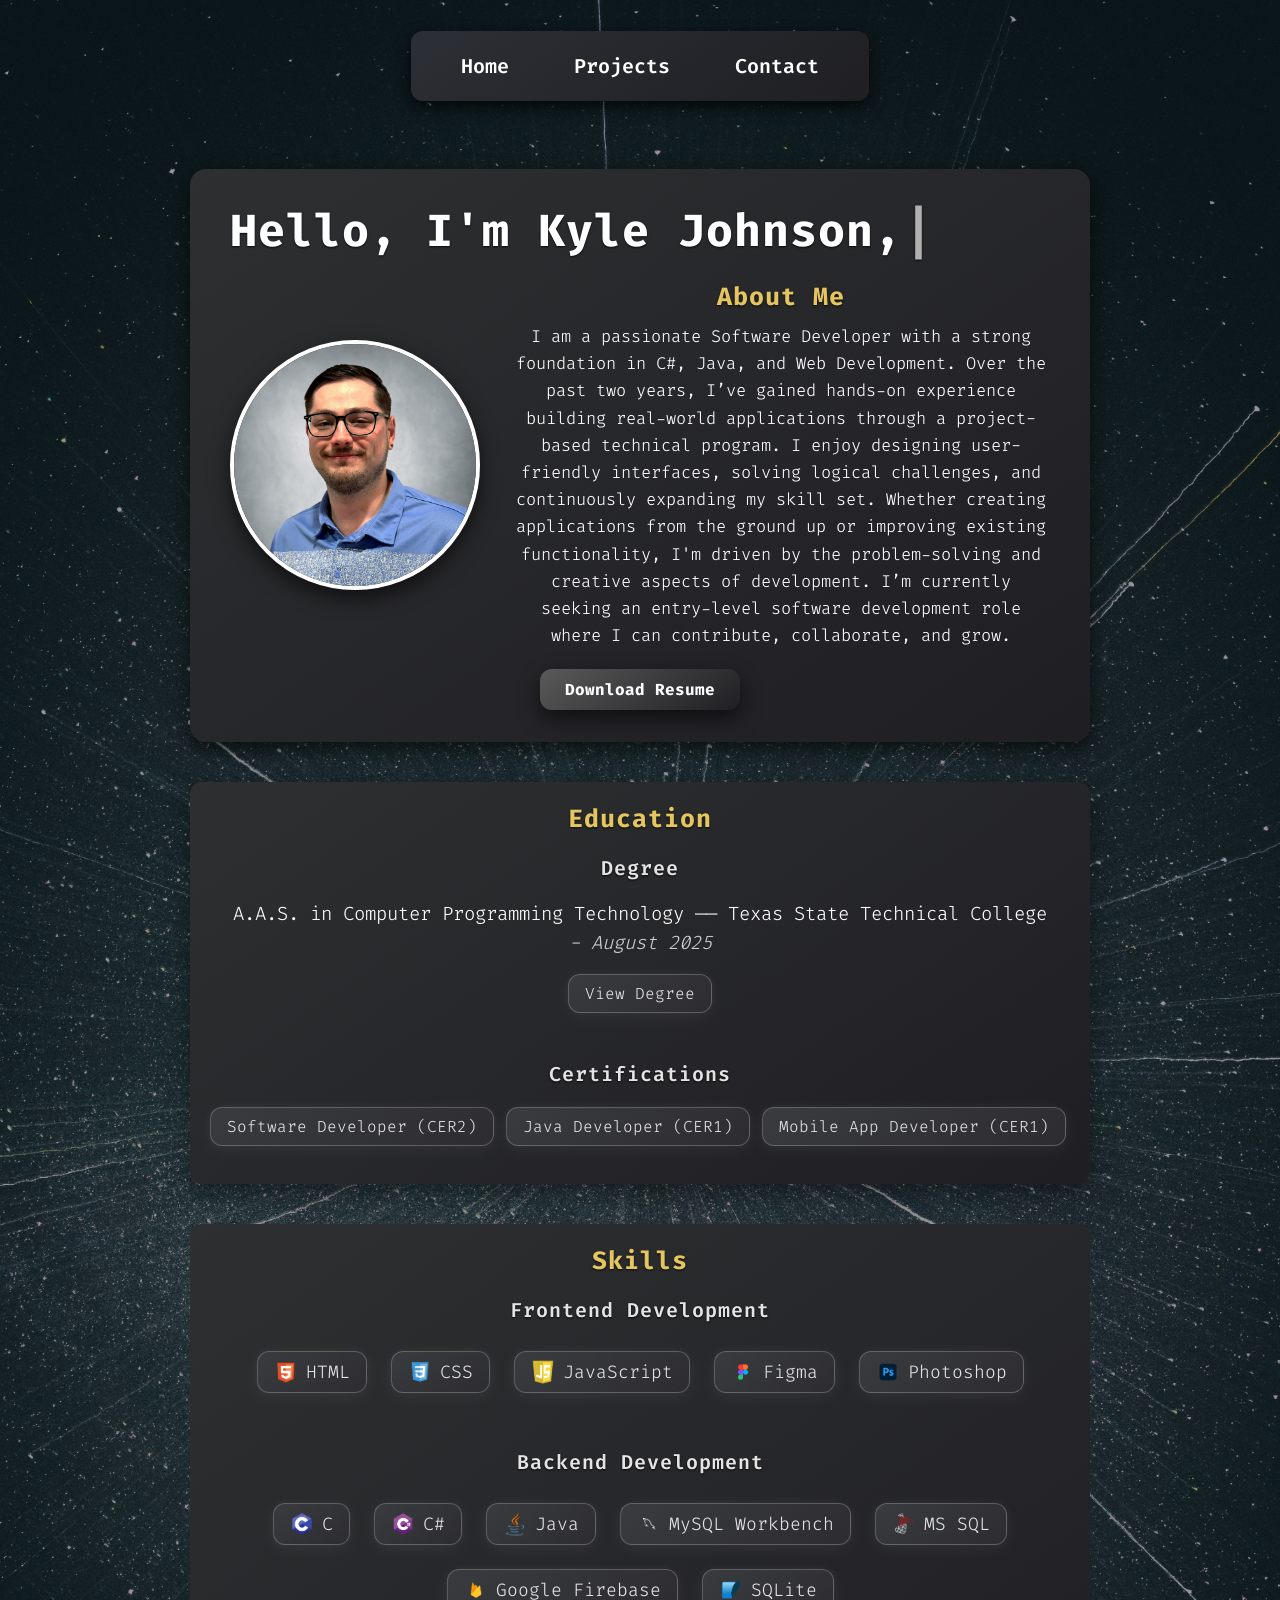
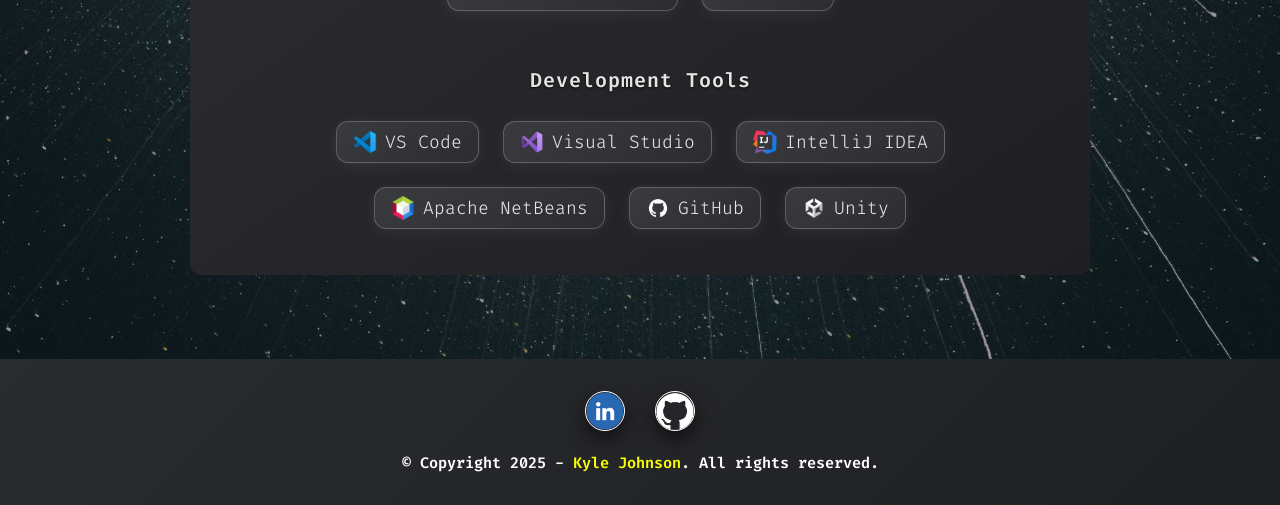
<file: index.html>
<!DOCTYPE html>
<html lang="en">
  <head>
    <meta charset="UTF-8" />
    <meta name="description" content="Home Page" />
    <meta name="viewport" content="width=device-width, initial-scale=1.0" />
    <title>Portfolio Home page--</title>
    <!--Linking to CSS-->
    <link rel="stylesheet" href="CSS/styles.css" />
    <!--Linking to JavaScript-->
    <script src="JS/script.js" defer></script>
    <!--Google Fonts-->
    <link rel="preconnect" href="https://fonts.googleapis.com">
		<link rel="preconnect" href="https://fonts.gstatic.com" crossorigin>
		<link href="https://fonts.googleapis.com/css2?family=Fira+Code:wght@300..700&display=swap" rel="stylesheet">
  </head>
  <body>
    <header>
        <!--The Navigation of the website-->
        <nav>
          <ul>
            <li><a href="index.html" title="Home Page">Home</a></li>
            <li><a href="projects.html" title="Projects Page">Projects</a></li>
            <li><a href="contact.html" title="Contact Page">Contact</a></li>
          </ul>
        </nav>
      </header>
    <div class="home-container">
      <main>   
        <!-- About me Section -->
        <section class="about-me">
        <!--The main heading of the page-->
        <h1 id="typed-heading"><span class="typed-text"></span></h1>
        <h2 id="typed-title"><span class="typed-text"></span></h2>
          <div class="about-wrapper">
            <img src="images/kyle.jpg" alt="Photo of Kyle Johnson" class="about-photo">
            <div class="about-text">
              <h3>About Me</h3>
              <p>I am a passionate Software Developer with a strong foundation in C#, Java, and Web Development. Over the past two years, I’ve gained hands-on experience building real-world applications through 
		a project-based technical program. I enjoy designing user-friendly interfaces, solving logical challenges, and continuously expanding my skill set. Whether creating applications from 
		the ground up or improving existing functionality, I'm driven by the problem-solving and creative aspects of development. I’m currently seeking an entry-level software development role where I can contribute, collaborate, and grow.</p>
            </div>
          </div>
          <!-- Resume Download-->
        <div class="resume-download">
          <a href="files/KyleJohnsonResume.pdf" download="Kyle_Johnson_Resume.pdf" target="_blank"><span>Download Resume</span></a>
        </div>
        </section>

        <!-- Education Section -->
        <section class="education-section">
          <h3>Education</h3>
          <div class="education-list">
            <article class="education-degree">
              <h4>Degree</h4>
              <p>A.A.S. in Computer Programming Technology —— Texas State Technical College<br><span class="grad-date">- August 2025</span></p>
			  <ul class="degree">
                <li><a class="certification-btn" href="https://www.parchment.com/u/award/df6701e8203add6a6662cbbaf619c799" target="_blank" title="View official Associate of Applied Science degree from Texas State Technical College">View Degree</a></li>
              </ul>
            </article>
            <article class="education-certs">
              <h4>Certifications</h4>
              <ul class="certifications-list">
                <li><a class="certification-btn" href="https://www.parchment.com/u/award/e17fdbcb0474f4501f86fde8c1e1c41f" target="_blank" title="View official Software Developer (CER2) certification from Texas State Technical College">Software Developer (CER2)</a></li>
                <li><a class="certification-btn" href="https://www.parchment.com/u/award/21b941bf7dffe42a39af69ca5f53d899" target="_blank" title="View official Java Developer (CER1) certification from Texas State Technical College">Java Developer (CER1)</a></li>
                <li><a class="certification-btn" href="https://www.parchment.com/u/award/327128409f5cd98d4acaf7a1ba4b961f" target="_blank" title="View official Mobile App Developer (CER1) certification from Texas State Technical College">Mobile App Developer (CER1)</a></li>
              </ul>
            </article>
          </div>
        </section>

        <!-- Skills Section -->
        <section class="skills-section">
          <h3>Skills</h3>
          <div class="skills-list">
            <article class="skill">
              <h4>Frontend Development</h4>
              <ul class="skill-list">
                <li><img src="images/Logos/HTMLLogo.png" alt="HTML Logo"><span>HTML</span></li>
                <li><img src="images/Logos/CSSLogo.png" alt="CSS Logo"><span>CSS</span></li>
                <li><img src="images/Logos/JS.png" alt="JavaScript Logo"><span>JavaScript</span></li>
                <li><img src="images/Logos/FigmaLogo.png" alt="Figma Logo"><span>Figma</span></li>
                <li><img src="images/Logos/PhotoShopLogo.png" alt="Photoshop Logo"><span>Photoshop</span></li>
              </ul>
            </article>
            <article class="skill">
              <h4>Backend Development</h4>
              <ul class="skill-list">
                <li><img src="images/Logos/CLogo.png" alt="C Logo"><span>C</span></li>
                <li><img src="images/Logos/CSharpLogo.png" alt="C# Logo Logo"><span>C#</span></li>
                <li><img src="images/Logos/JavaLogo.png" alt="Java Logo Logo"><span>Java</span></li>
                <li><img src="images/Logos/MySQLLogo.png" alt="MySQL Logo"><span>MySQL Workbench</span></li>
                <li><img src="images/Logos/MSSMSLogo.png" alt="SQL Server Logo"><span>MS SQL</span></li>
                <li><img src="images/Logos/FirebaseLogo.png" alt="Firebase Logo"><span>Google Firebase</span></li>
                <li><img src="images/Logos/SQLiteLogo.png" alt="SQLite Logo"><span>SQLite</span></li>
              </ul>
            </article>

            <article class="skill">
              <h4>Development Tools</h4>
              <ul class="skill-list">
                <li><img src="images/Logos/VisualStudioCodeLogo.png" alt="VS Code Logo"><span>VS Code</span></li>
                <li><img src="images/Logos/VisualStudioCommunityLogo.png" alt="Visual Studio Logo"><span>Visual Studio</span></li>
                <li><img src="images/Logos/IntelliJLogo.png" alt="IntelliJ Logo"><span>IntelliJ IDEA</span></li>
                <li><img src="images/Logos/NetbeansLogo.png" alt="NetBeans Logo"><span>Apache NetBeans</span></li>
                <li><img src="images/Logos/GitHubLogo.png" alt="GitHub Logo"><span>GitHub</span></li>
                <li><img src="images/Logos/UnityLogo.png" alt="Unity Logo"><span>Unity</span></li>
              </ul>
            </article>
          </div>
        </section>
      </main>
    </div>
    <!--The footer-->
    <footer>
      <div class="footer-socials">
        <a href="https://www.linkedin.com/in/kyle-johnson-845718335/" target="_blank" title="View Kyle Johnson's LinkedIn Profile"><img src="images/LI-Logo.png" alt="LinkedIn Profile"/></a>
        <a href="https://github.com/Kylejj1996" target="_blank" title="View Kyle Johnson's GitHub Profile"><img src="images/github-logo.png" alt="GitHub Profile"/></a>
      </div>
      <p class="footer-copyright">&copy; Copyright 2025 - <a class="footDesign" href="mailto:Kylejj19@gmail.com">Kyle Johnson</a>. All rights reserved.</p>
    </footer>
  </body>
</html>
</file>
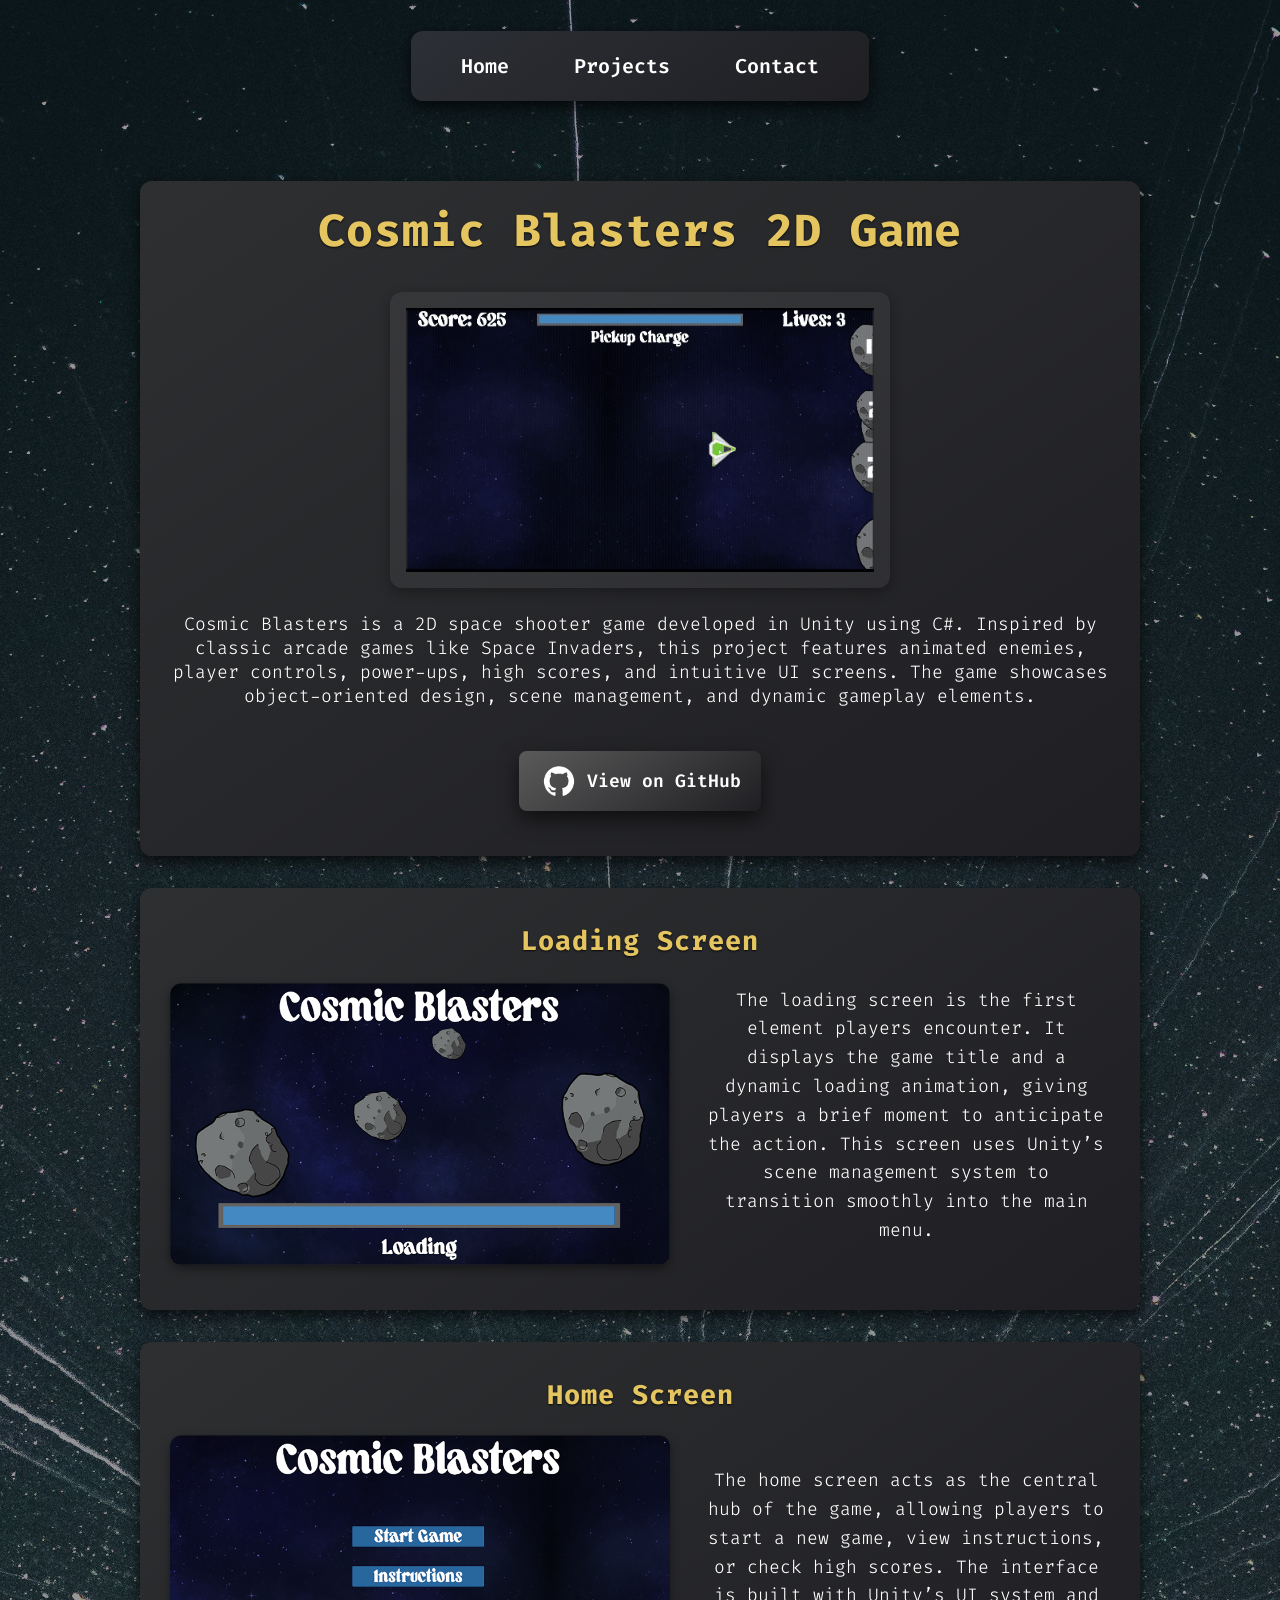
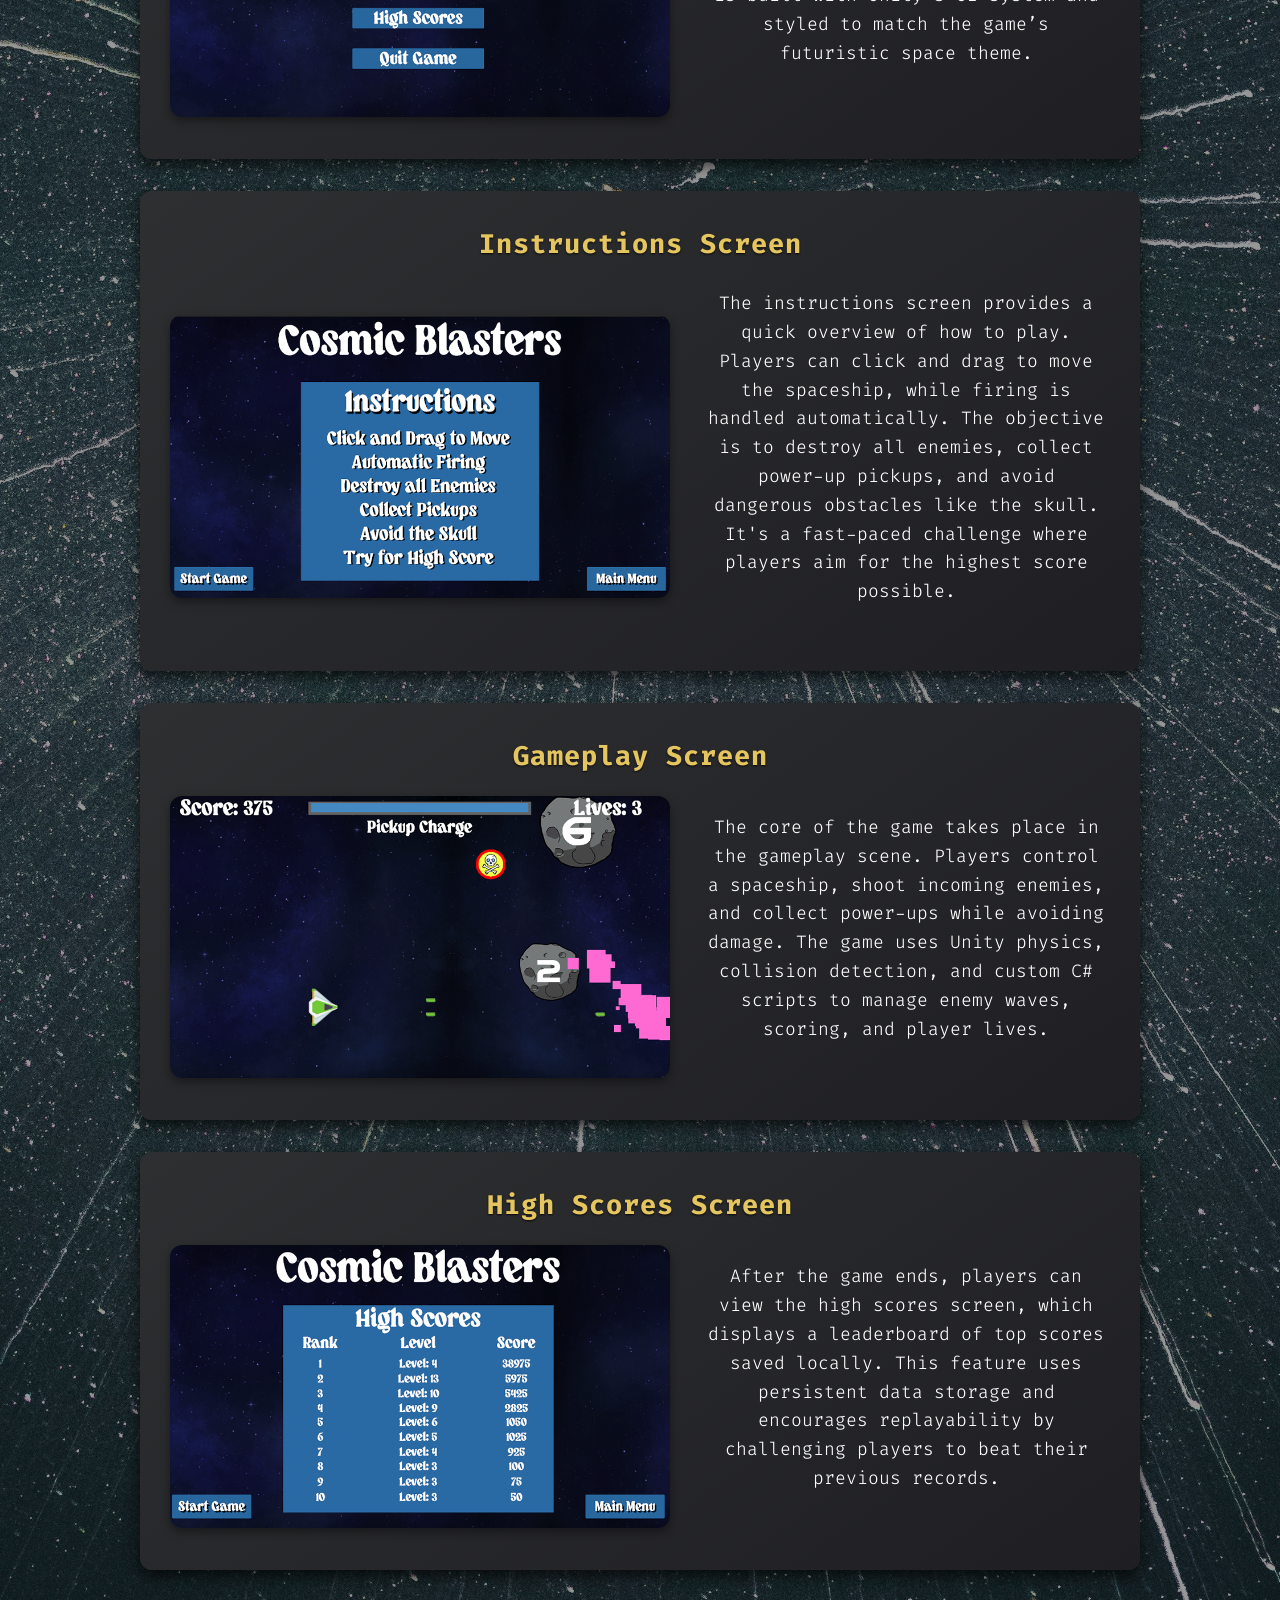
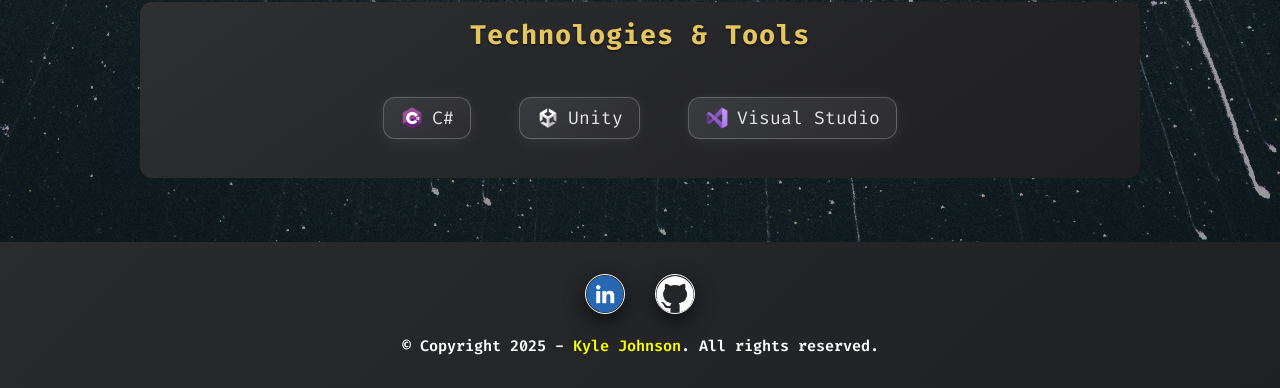
<file: blasters.html>
<!DOCTYPE html>
<html lang="en">
  <head>
    <meta charset="UTF-8" />
    <meta name="description" content="Festivals Website Project" />
    <meta name="viewport" content="width=device-width, initial-scale=1.0" />
    <title>Keyboard Vault Pages</title>
    <!--Connecting the html document to the CSS-->
    <link rel="stylesheet" href="CSS/styles.css" />
    <!--Google Fonts-->
    <link rel="preconnect" href="https://fonts.googleapis.com">
		<link rel="preconnect" href="https://fonts.gstatic.com" crossorigin>
		<link href="https://fonts.googleapis.com/css2?family=Fira+Code:wght@300..700&display=swap" rel="stylesheet">
  </head>
  <body>
    <header>
        <!--The Navigation of the website-->
        <nav>
          <ul>
            <li><a href="index.html" title="Home Page">Home</a></li>
            <li><a href="projects.html" title="Projects Page">Projects</a></li>
            <li><a href="contact.html" title="Contact Page">Contact</a></li>
          </ul>
        </nav>
      </header>
    <div class="project-container">
      <main class="project-page">
        <section class="project-wrapper">
          <section class="project-section">
            <h1>Cosmic Blasters 2D Game</h1>
              <div class="gif-wrapper">
                <img class="styled-gif" src="gifs/CosmicBlasters.gif" alt="Cosmic Blasters gameplay gif">
              </div>              
              <p>Cosmic Blasters is a 2D space shooter game developed in Unity using C#. Inspired by classic arcade games like Space Invaders, 
                  this project features animated enemies, player controls, power-ups, high scores, and intuitive UI screens. The game showcases object-oriented design, scene management, and dynamic gameplay elements.</p>
                  <!-- GitHub Button -->
              <a class="github-btn" href="https://github.com/Kylejj1996/Cosmic-Blasters-Unity" target="_blank" rel="noopener noreferrer">
                <img src="images/Logos/GitHubLogo.png" alt="GitHub logo" class="github-icon"/>View on GitHub</a>
          </section>
            <!-- Loading Screen -->
            <section class="project-section">
              <h2>Loading Screen</h2>
                <div class="project-content">
                  <img src="images/Blasters/LoadingScreen.png" alt="Loading Screen for Cosmic Blasters" class="project-image"/>  
                  <p>The loading screen is the first element players encounter. It displays the game title and a dynamic 
                      loading animation, giving players a brief moment to anticipate the action. This screen uses Unity’s scene management system to transition smoothly into the main menu.</p>
                  </div>
            </section>
            <!-- Home Screen -->
            <section class="project-section">
              <h2>Home Screen</h2>
                <div class="project-content">
                  <img src="images/Blasters/HomeScreen.png" alt="Home Screen for Cosmic Blasters" class="project-image"/>
                  <p>The home screen acts as the central hub of the game, allowing players to start a new game, view instructions, or check high scores. 
                      The interface is built with Unity’s UI system and styled to match the game’s futuristic space theme.</p>
                </div>
            </section>
            <!-- Instructions Screen -->
            <section class="project-section">
              <h2>Instructions Screen</h2>
                <div class="project-content">
                  <img src="images/Blasters/Instructions.png" alt="Instructions Screen for Cosmic Blasters" class="project-image"/>
                  <p>The instructions screen provides a quick overview of how to play. Players can click and drag to move the spaceship, while firing is handled automatically. 
                      The objective is to destroy all enemies, collect power-up pickups, and avoid dangerous obstacles like the skull. It's a fast-paced challenge where players aim for the highest score possible.
                  </p>
                </div>
            </section>
            <!-- Gameplay Screen -->
            <section class="project-section">
              <h2>Gameplay Screen</h2>
                <div class="project-content">
                  <img src="images/Blasters/GamePlay.png" alt="Cosmic Blasters Gameplay Screen" class="project-image"/>
                  <p>The core of the game takes place in the gameplay scene. Players control a spaceship, shoot incoming enemies, 
                    and collect power-ups while avoiding damage. The game uses Unity physics, collision detection, and custom C# scripts to manage enemy waves, scoring, and player lives.</p>
                </div>
            </section>
            <!-- High Scores Screen -->
            <section class="project-section">
              <h2>High Scores Screen</h2>
                <div class="project-content">
                  <img src="images/Blasters/HighScores.png" alt="Cosmic Blasters HighScores Screen" class="project-image"/>
                  <p>After the game ends, players can view the high scores screen, which displays a leaderboard of top scores saved locally. 
                      This feature uses persistent data storage and encourages replayability by challenging players to beat their previous records.
                  </p>
                </div>
            </section>
            <!-- Technologies Used -->
            <section class="tech-section">
              <h2>Technologies & Tools</h2>
                <ul class="tech-list">
                  <li><img src="images/Logos/CSharpLogo.png" alt="C# Logo Logo"><span>C#</span></li>
                  <li><img src="images/Logos/UnityLogo.png" alt="Unity Logo"><span>Unity</span></li>
                  <li><img src="images/Logos/VisualStudioCommunityLogo.png" alt="Visual Studio Logo"><span>Visual Studio</span></li>
                </ul>
            </section>
        </section>
      </main>
    </div>
    <!--The footer-->
    <footer>
      <div class="footer-socials">
        <a href="https://www.linkedin.com/in/kyle-johnson-845718335/" target="_blank" title="View Kyle Johnson's LinkedIn Profile"><img src="images/LI-Logo.png" alt="LinkedIn Profile"/></a>
        <a href="https://github.com/Kylejj1996" target="_blank" title="View Kyle Johnson's GitHub Profile"><img src="images/github-logo.png" alt="GitHub Profile"/></a>
      </div>
      <p class="footer-copyright">&copy; Copyright 2025 - <a class="footDesign" href="mailto:Kylejj19@gmail.com">Kyle Johnson</a>. All rights reserved.</p>
    </footer>
  </body>
</html>
</file>
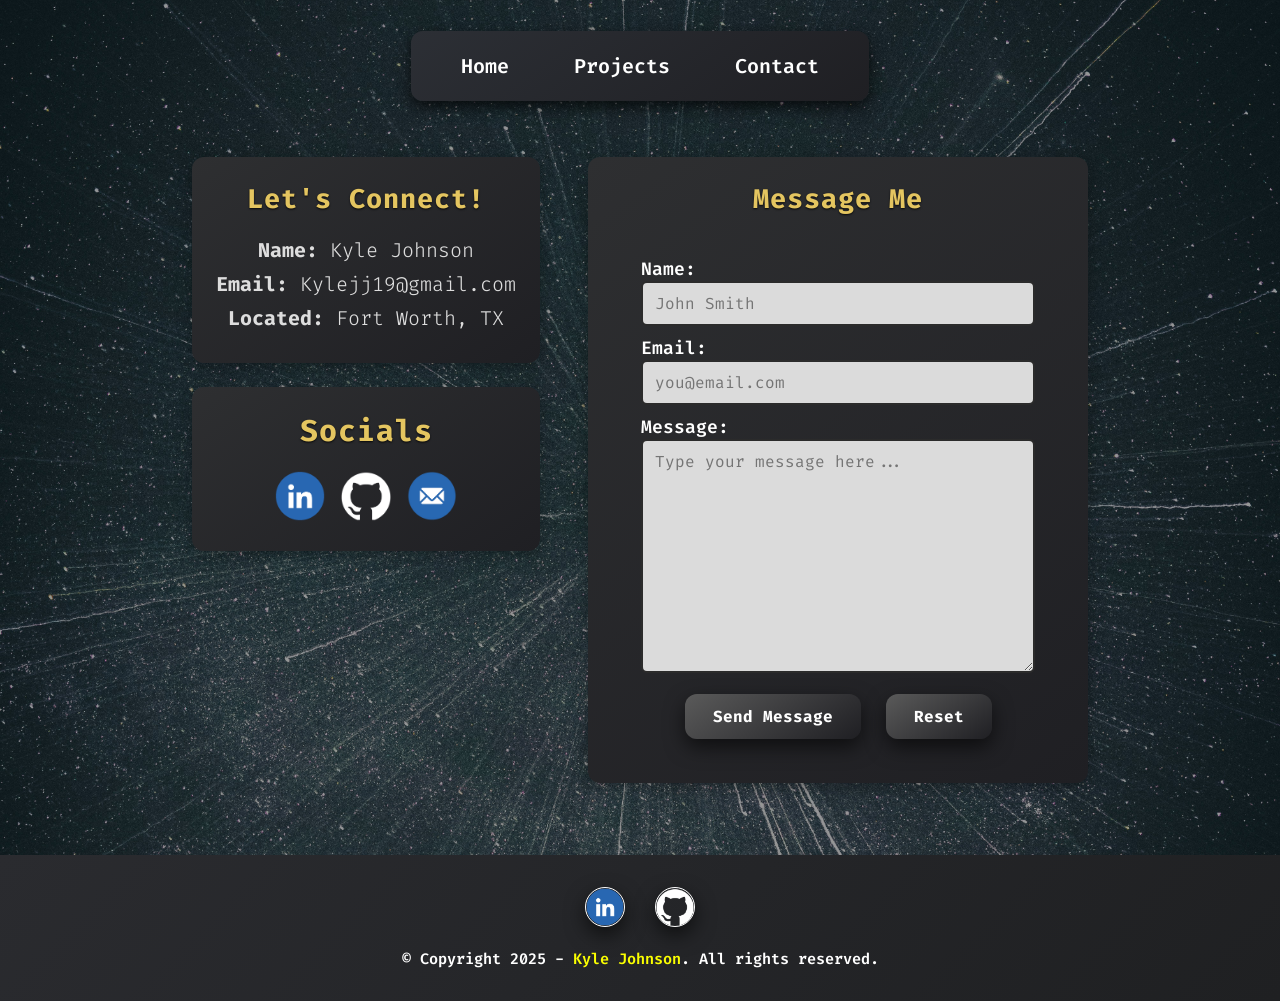
<file: contact.html>
<!DOCTYPE html>
<html lang="en">
  <head>
    <meta charset="UTF-8" />
    <meta name="description" content="Contact Me" />
    <meta name="viewport" content="width=device-width, initial-scale=1.0" />
    <title>Contact Me Page</title>
    <!--Connecting the html document to the CSS-->
    <link rel="stylesheet" href="CSS/styles.css" />
    <!--Google Fonts-->
    <link rel="preconnect" href="https://fonts.googleapis.com">
		<link rel="preconnect" href="https://fonts.gstatic.com" crossorigin>
		<link href="https://fonts.googleapis.com/css2?family=Fira+Code:wght@300..700&display=swap" rel="stylesheet">
  </head>
  <body>
    <header>
        <!--The Navigation of the website-->
        <nav>
          <ul>
            <li><a href="index.html" title="Home Page">Home</a></li>
            <li><a href="projects.html" title="Projects Page">Projects</a></li>
            <li><a href="contact.html" title="Contact Page">Contact</a></li>
          </ul>
        </nav>
      </header>
      <main>
        <section class="contact-wrapper">
          <div class="left-column">
            <section class="contact-column">
              <h2>Let's Connect!</h2>
              <aside class="contact-info">
                <p><strong>Name:</strong> Kyle Johnson</p>
                <p><strong>Email:</strong> Kylejj19@gmail.com</p>
                <p><strong>Located:</strong> Fort Worth, TX</p>
              </aside>
            </section>

            <section class="social-column">
              <aside class="contact-info">
                <h2>Socials</h2>
                <div class="social-link">
                  <a href="https://www.linkedin.com/in/kyle-johnson-845718335/" target="_blank" title="View Kyle Johnson's LinkedIn Profile"><img src="images/LI-Logo.png" alt="LinkedIn Profile Link"/></a>
                  <a href="https://github.com/Kylejj1996" target="_blank" title="View Kyle Johnson's GitHub Profile"><img src="images/github-logo.png" alt="GitHub Profile Link"/></a>
                  <a href="mailto:Kylejj19@gmail.com" target="_blank" title="Send an email to Kyle Johnson"><img src="images/email.png" alt="Email me"/></a>
                </div>
              </aside>
            </section>
          </div>
          <!--The form to get more information from us-->
          <form class="contact-form" action="https://formsubmit.co/kjjohnson138623@mymail.tstc.edu" method="POST">
            <h2>Message Me</h2>
            <legend>
              <fieldset>
                <!--Users name-->
                <div class="formSpace">
                  <label for="name">Name:</label>
                  <input name="name" id="name" type="text" placeholder="John Smith"/><br />
                </div>
                <!--Users email-->
                <div class="formSpace">
                  <label for="email">Email:</label>
                  <input name="email" id="email" type="email" placeholder="you@email.com"/><br />
                </div>
                <!--Message-->
                <div class="formSpace">
                  <label for="message">Message:</label>
                  <textarea name="message" id="message" rows="10" cols="30" placeholder="Type your message here..."></textarea><br />
                </div>
                <!--Submit Reset Buttons-->
                <div class="form-buttons">
                  <button class="submit" type="submit">Send Message</button>
                  <button class="reset" type="reset">Reset</button>
                </div>
              </fieldset>
            </legend>
          </form>
        </section>
      </main>
      <!--The footer-->
      <footer>
        <div class="footer-socials">
          <a href="https://www.linkedin.com/in/kyle-johnson-845718335/" target="_blank" title="View Kyle Johnson's LinkedIn Profile"><img src="images/LI-Logo.png" alt="LinkedIn Profile"/></a>
          <a href="https://github.com/Kylejj1996" target="_blank" title="View Kyle Johnson's GitHub Profile"><img src="images/github-logo.png" alt="GitHub Profile"/></a>
        </div>
        <p class="footer-copyright">&copy; Copyright 2025 - <a class="footDesign" href="mailto:Kylejj19@gmail.com">Kyle Johnson</a>. All rights reserved.</p>
      </footer>
  </body>
</html>
</file>
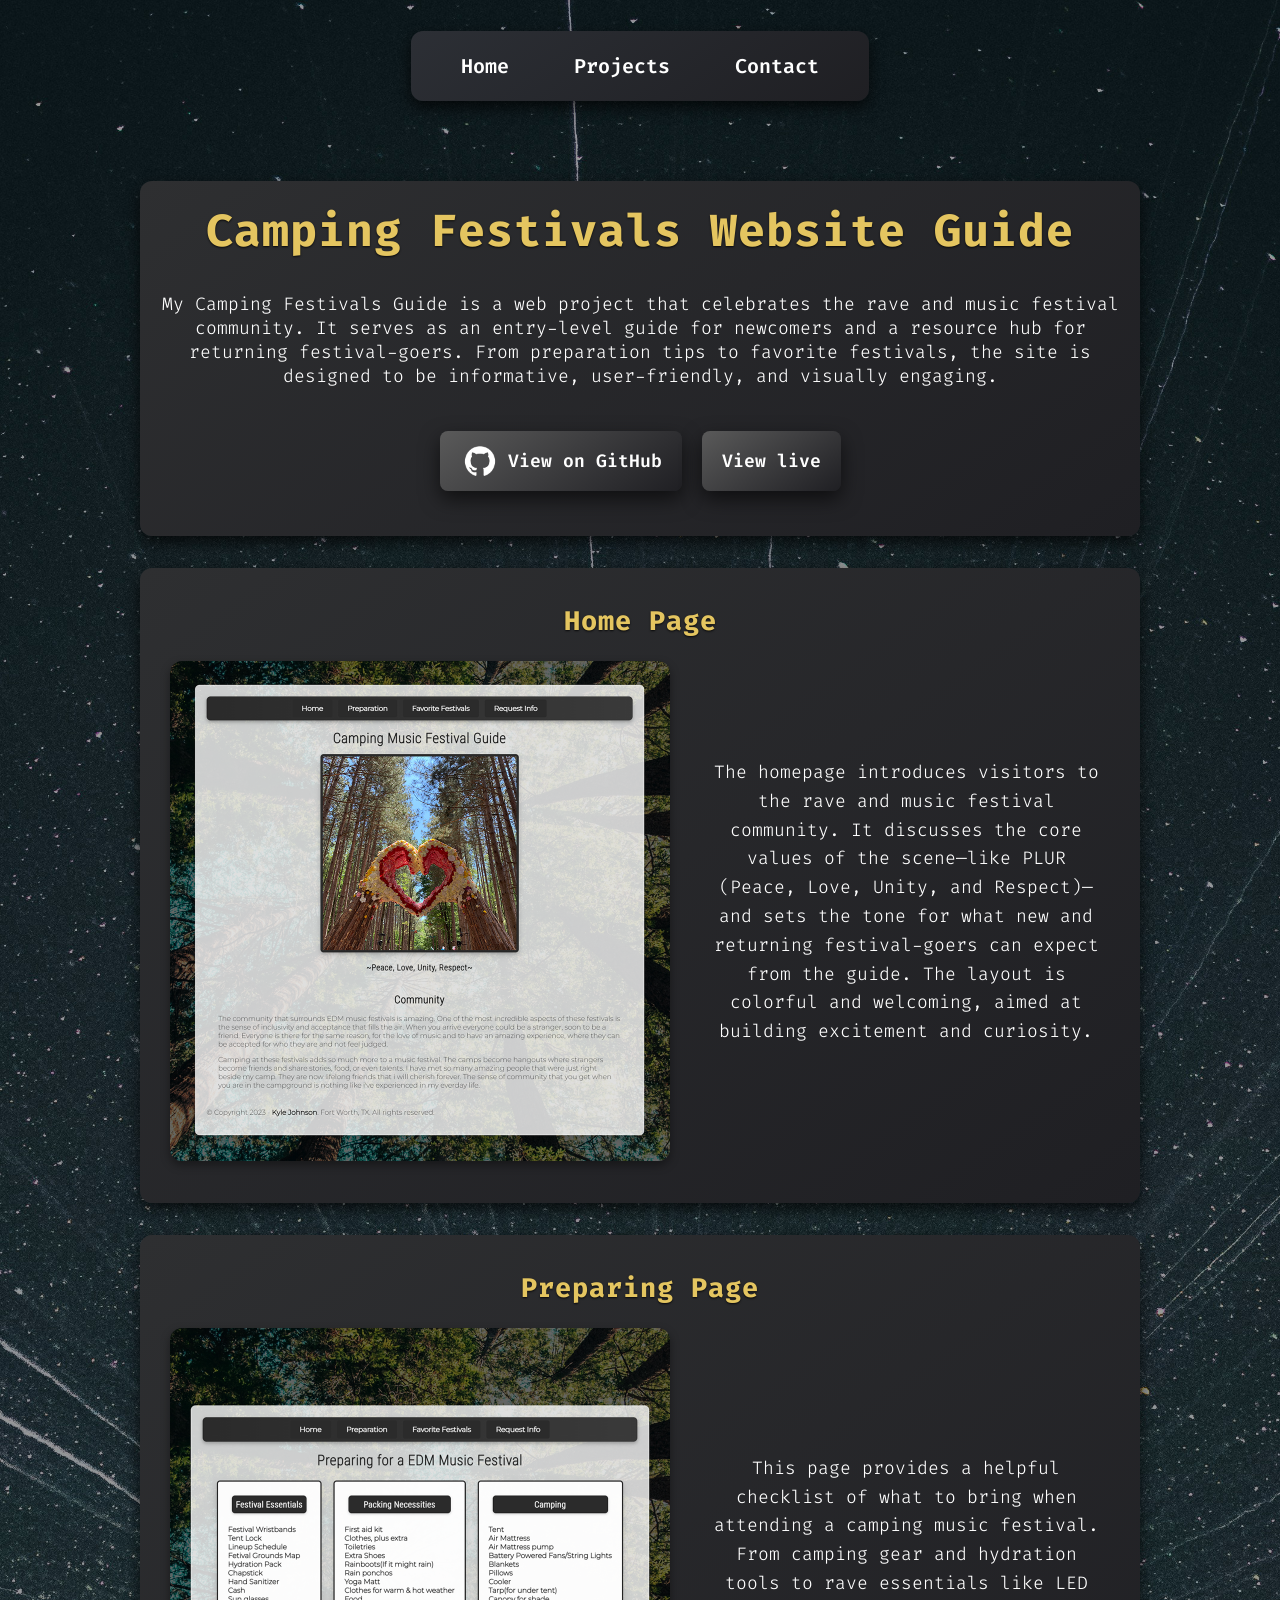
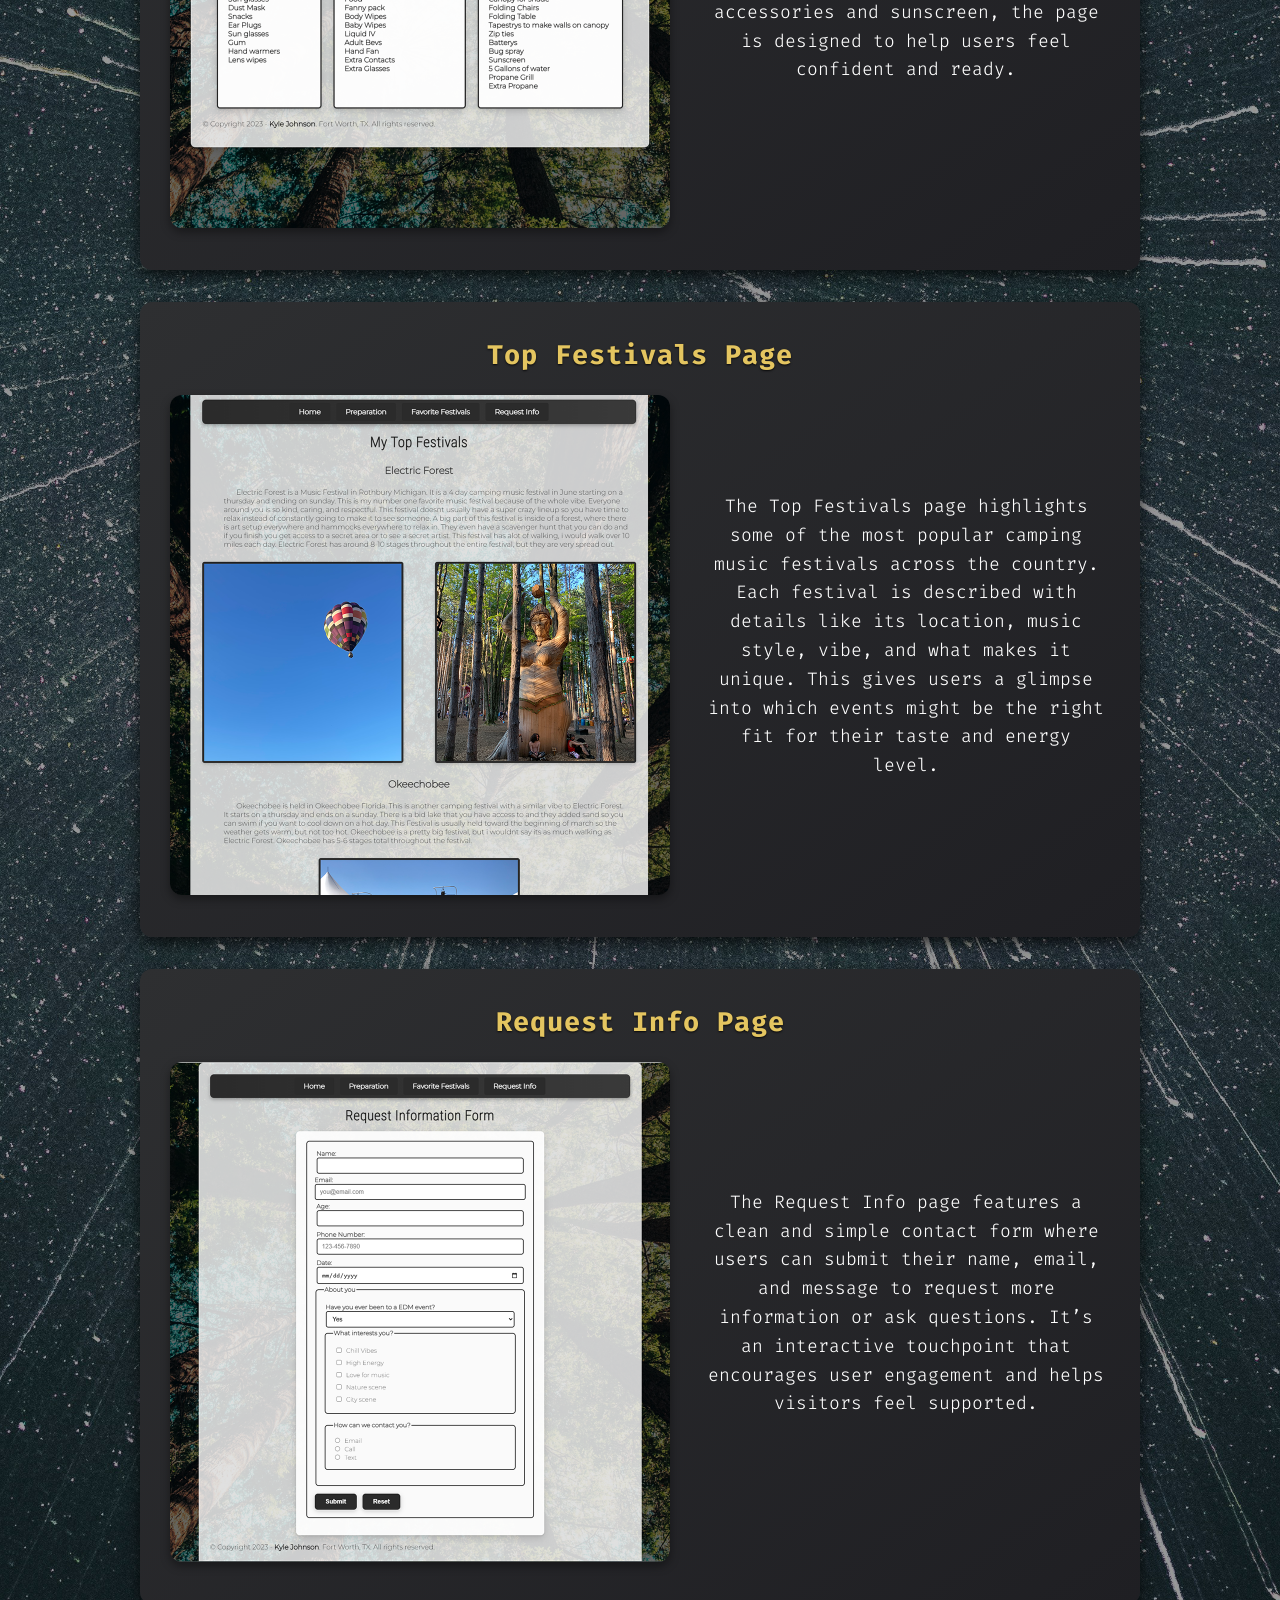
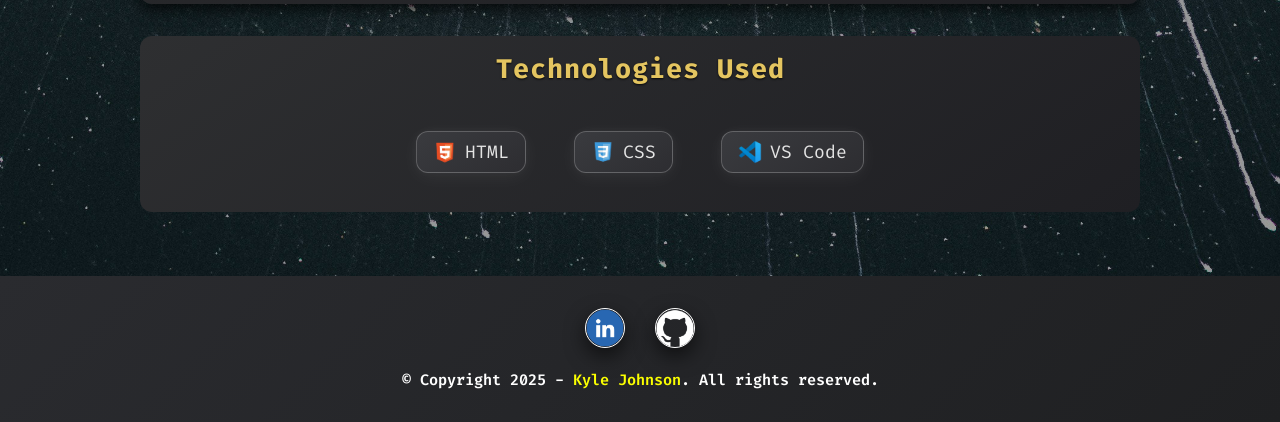
<file: festivals.html>
<!DOCTYPE html>
<html lang="en">
  <head>
    <meta charset="UTF-8" />
    <meta name="description" content="Festivals Website Project" />
    <meta name="viewport" content="width=device-width, initial-scale=1.0" />
    <title>Keyboard Vault Pages</title>
    <!--Connecting the html document to the CSS-->
    <link rel="stylesheet" href="CSS/styles.css" />
    <!--Google Fonts-->
    <link rel="preconnect" href="https://fonts.googleapis.com">
		<link rel="preconnect" href="https://fonts.gstatic.com" crossorigin>
		<link href="https://fonts.googleapis.com/css2?family=Fira+Code:wght@300..700&display=swap" rel="stylesheet">
  </head>
  <body>
    <header>
        <!--The Navigation of the website-->
        <nav>
          <ul>
            <li><a href="index.html" title="Home Page">Home</a></li>
            <li><a href="projects.html" title="Projects Page">Projects</a></li>
            <li><a href="contact.html" title="Contact Page">Contact</a></li>
          </ul>
        </nav>
      </header>
      <div class="project-container">
        <main class="project-page">
          <section class="project-wrapper">
            <section class="project-section">
              <h1>Camping Festivals Website Guide</h1>
                <p class="intro-text">
                    My Camping Festivals Guide is a web project that celebrates the rave and music festival community.
                    It serves as an entry-level guide for newcomers and a resource hub for returning festival-goers. From preparation tips to favorite festivals, the site is designed to be informative,
                      user-friendly, and visually engaging.</p>
                <div class="project-btn-group">
                  <!-- GitHub Button -->
                  <a class="github-btn" href="https://github.com/Kylejj1996/Camping-Festivals-Website" target="_blank" rel="noopener noreferrer">
                    <img src="images/Logos/GitHubLogo.png" alt="GitHub logo" class="github-icon"/>View on GitHub</a>
                    <a class="project-btn" href="https://kylejj1996.github.io/Camping-Festivals-Website/" target="_blank">View live</a>
                </div>
            </section>
            <!-- Home Page -->
            <section class="project-section">
            <h2>Home Page</h2>
            <div class="project-content">
              <img src="images/CampingFestivals/Home.png" alt="Camping Festivals Guide Home page" class="project-image" />
              <p>The homepage introduces visitors to the rave and music festival community. 
                  It discusses the core values of the scene—like PLUR (Peace, Love, Unity, and Respect)—and sets the tone for what new and returning 
                  festival-goers can expect from the guide. The layout is colorful and welcoming, aimed at building excitement and curiosity.</p>
            </div>
            </section>
            <!-- Preparing -->
            <section class="project-section">
            <h2>Preparing Page</h2>
            <div class="project-content">
              <img src="images/CampingFestivals/Preparing.png" alt="Festivals preparing page" class="project-image"/>
              <p>This page provides a helpful checklist of what to bring when attending a camping music festival. 
                  From camping gear and hydration tools to rave essentials like LED accessories and sunscreen, the page is designed to help users feel confident and ready.</p>
            </div>
            </section>
            <!-- Top Festivals -->
            <section class="project-section">
            <h2>Top Festivals Page</h2>
            <div class="project-content">
              <img src="images/CampingFestivals/TopFestivals.png" alt="Top festivals page" class="project-image"/>
              <p>The Top Festivals page highlights some of the most popular camping music festivals across the country. 
                  Each festival is described with details like its location, music style, vibe, and what makes it unique. 
                  This gives users a glimpse into which events might be the right fit for their taste and energy level.</p>
            </div>
            </section>
            <!-- Request Info form -->
            <section class="project-section">
            <h2>Request Info Page</h2>
            <div class="project-content">
              <img src="images/CampingFestivals/MoreInfoForm.png" alt="More info form page" class="project-image"/>
              <p>The Request Info page features a clean and simple contact form where users can submit their name, email, and message to 
                  request more information or ask questions. It’s an interactive touchpoint that encourages user engagement and helps visitors feel supported.</p>
            </div>
            </section>
            <!-- Technologies Used -->
            <section class="tech-section">
              <h2>Technologies Used</h2>
                <ul class="tech-list">
                  <li><img src="images/Logos/HTMLLogo.png" alt="HTML Logo"><span>HTML</span></li>
                  <li><img src="images/Logos/CSSLogo.png" alt="CSS Logo"><span>CSS</span></li>
                  <li><img src="images/Logos/VisualStudioCodeLogo.png" alt="VS Code Logo"><span>VS Code</span></li>
                </ul>
            </section>
          </section>
        </main>
      </div>
      <!--The footer-->
      <footer>
      <div class="footer-socials">
        <a href="https://www.linkedin.com/in/kyle-johnson-845718335/" target="_blank" title="View Kyle Johnson's LinkedIn Profile"><img src="images/LI-Logo.png" alt="LinkedIn Profile"/></a>
        <a href="https://github.com/Kylejj1996" target="_blank" title="View Kyle Johnson's GitHub Profile"><img src="images/github-logo.png" alt="GitHub Profile"/></a>
      </div>
      <p class="footer-copyright">&copy; Copyright 2025 - <a class="footDesign" href="mailto:Kylejj19@gmail.com">Kyle Johnson</a>. All rights reserved.</p>
    </footer>
  </body>
</html>
</file>
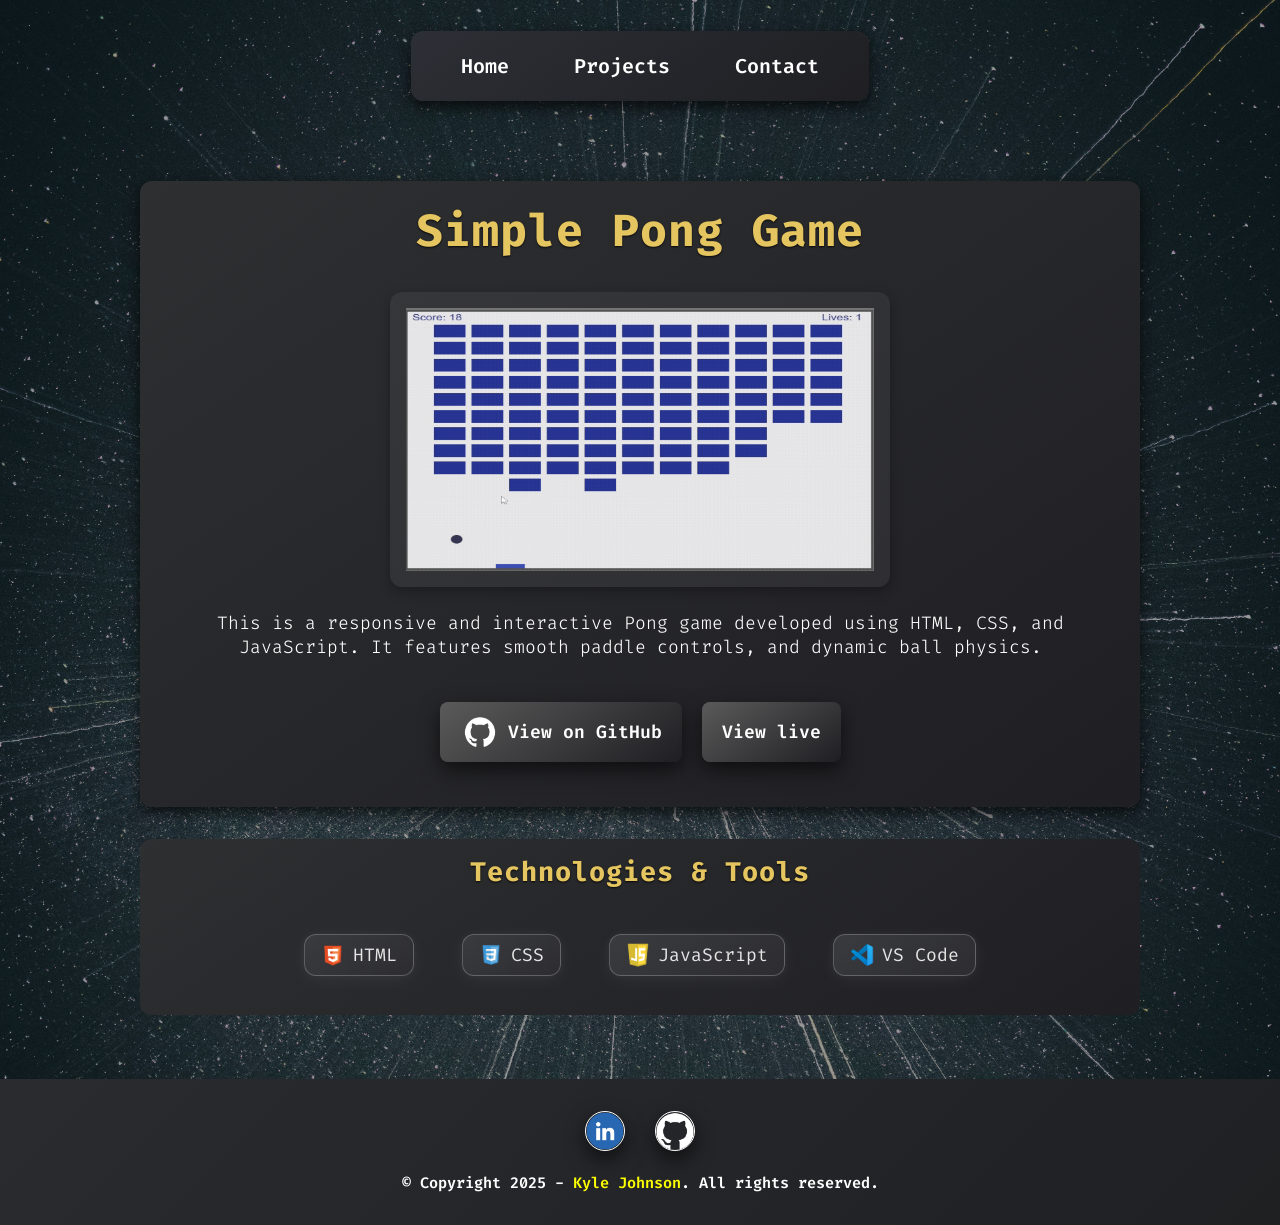
<file: pong.html>
<!DOCTYPE html>
<html lang="en">
  <head>
    <meta charset="UTF-8" />
    <meta name="description" content="Festivals Website Project" />
    <meta name="viewport" content="width=device-width, initial-scale=1.0" />
    <title>Keyboard Vault Pages</title>
    <!--Connecting the html document to the CSS-->
    <link rel="stylesheet" href="CSS/styles.css" />
    <!--Google Fonts-->
    <link rel="preconnect" href="https://fonts.googleapis.com">
		<link rel="preconnect" href="https://fonts.gstatic.com" crossorigin>
		<link href="https://fonts.googleapis.com/css2?family=Fira+Code:wght@300..700&display=swap" rel="stylesheet">
  </head>
  <body>
    <header>
        <!--The Navigation of the website-->
        <nav>
          <ul>
            <li><a href="index.html" title="Home Page">Home</a></li>
            <li><a href="projects.html" title="Projects Page">Projects</a></li>
            <li><a href="contact.html" title="Contact Page">Contact</a></li>
          </ul>
        </nav>
      </header>
    <div class="project-container">
      <main class="project-page">
        <section class="project-wrapper">
          <section class="project-section">
            <h1>Simple Pong Game</h1>
              <div class="gif-wrapper">
                <img class="styled-gif" src="gifs/pong.gif" alt="Pong Game gif">
              </div>
              <p>This is a responsive and interactive Pong game developed using HTML, CSS, and JavaScript.  
                It features smooth paddle controls, and dynamic ball physics.</p>
              <div class="project-btn-group">
                <!-- GitHub Button -->
                <a class="github-btn" href="https://github.com/Kylejj1996/Cosmic-Blasters-Unity" target="_blank" rel="noopener noreferrer">
                <img src="images/Logos/GitHubLogo.png" alt="GitHub logo" class="github-icon"/>View on GitHub</a>
                <a class="project-btn" href="https://kylejj1996.github.io/Pong-Game/" target="_blank">View live</a>
              </div>
          </section>
            <!-- Technologies Used -->
          <section class="tech-section">
              <h2>Technologies & Tools</h2>
                <ul class="tech-list">
                  <li><img src="images/Logos/HTMLLogo.png" alt="HTML Logo"><span>HTML</span></li>
                  <li><img src="images/Logos/CSSLogo.png" alt="CSS Logo"><span>CSS</span></li>
                  <li><img src="images/Logos/JS.png" alt="JavaScript Logo"><span>JavaScript</span></li>
                  <li><img src="images/Logos/VisualStudioCodeLogo.png" alt="VS Code Logo"><span>VS Code</span></li>
                </ul>
          </section>
        </section>
      </main>
    </div>
    <!--The footer-->
    <footer>
      <div class="footer-socials">
        <a href="https://www.linkedin.com/in/kyle-johnson-845718335/" target="_blank" title="View Kyle Johnson's LinkedIn Profile"><img src="images/LI-Logo.png" alt="LinkedIn Profile"/></a>
        <a href="https://github.com/Kylejj1996" target="_blank" title="View Kyle Johnson's GitHub Profile"><img src="images/github-logo.png" alt="GitHub Profile"/></a>
      </div>
      <p class="footer-copyright">&copy; Copyright 2025 - <a class="footDesign" href="mailto:Kylejj19@gmail.com">Kyle Johnson</a>. All rights reserved.</p>
    </footer>
  </body>
</html>
</file>
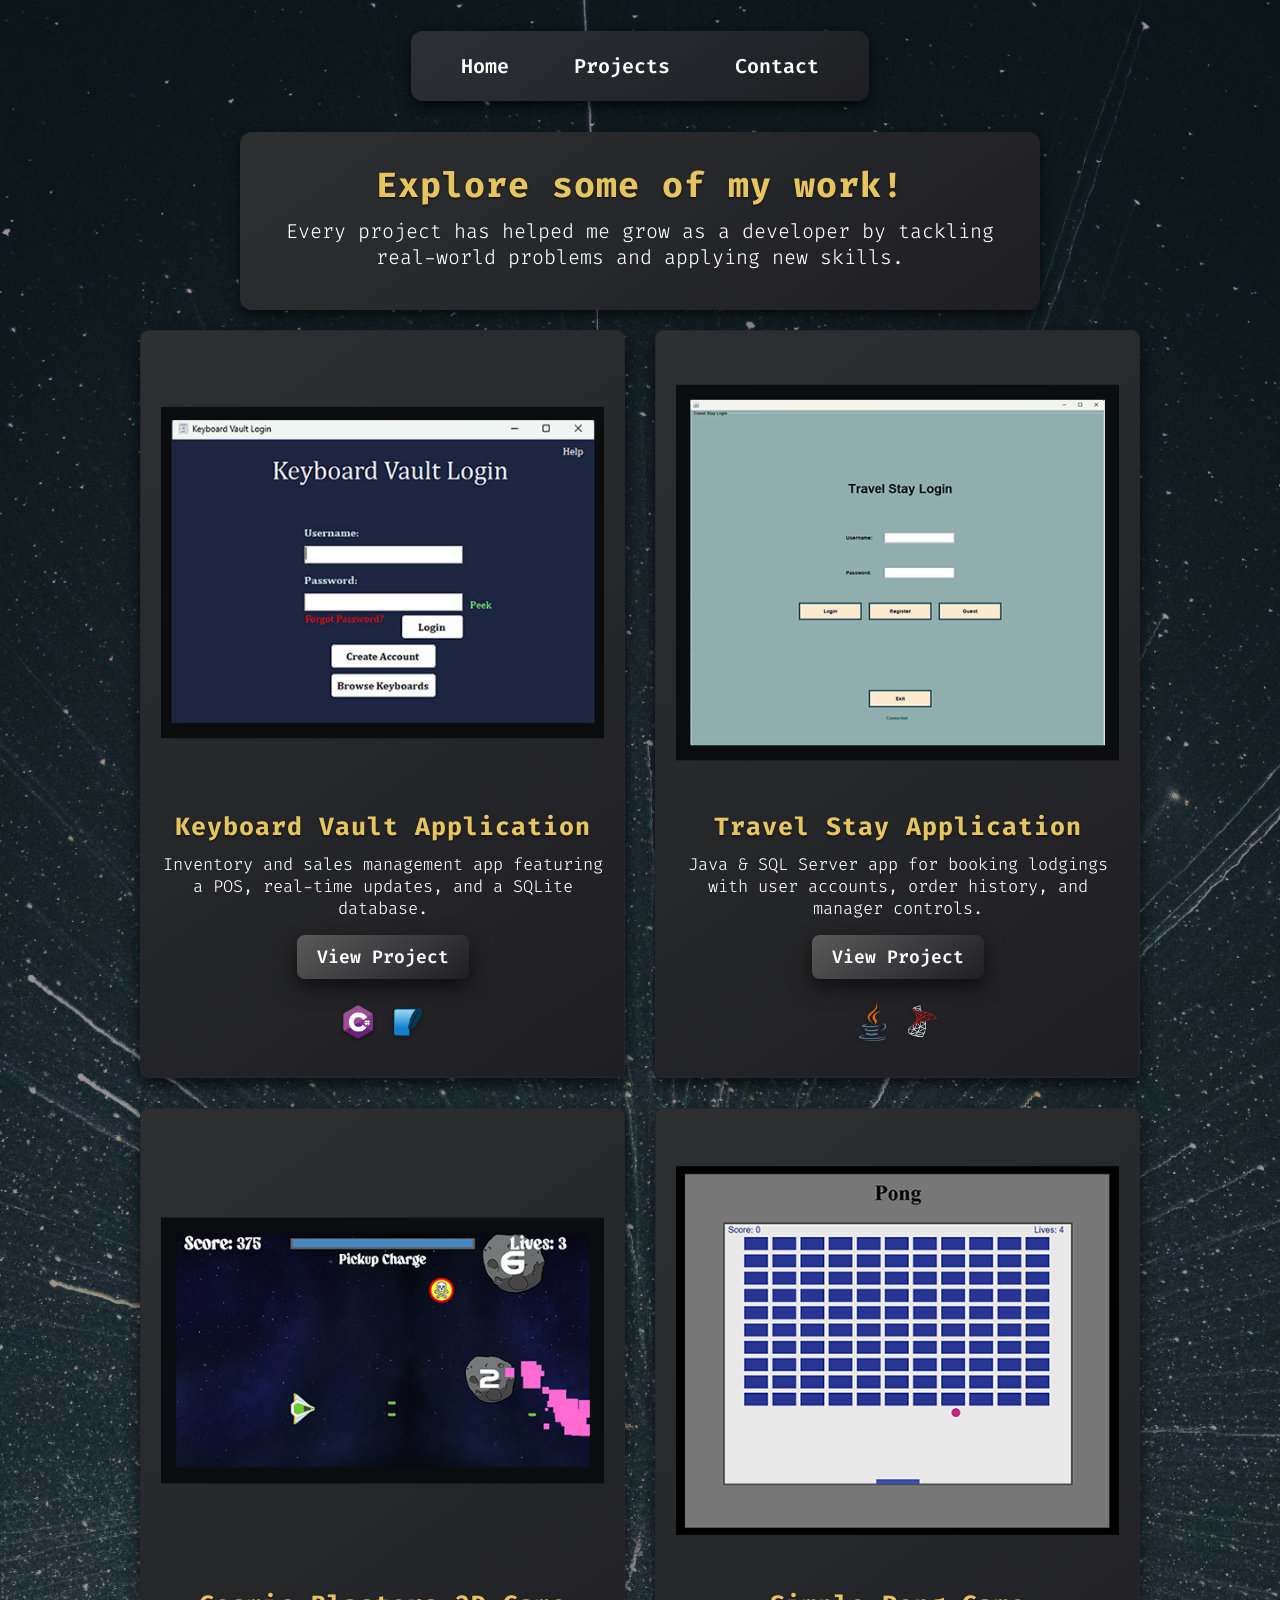
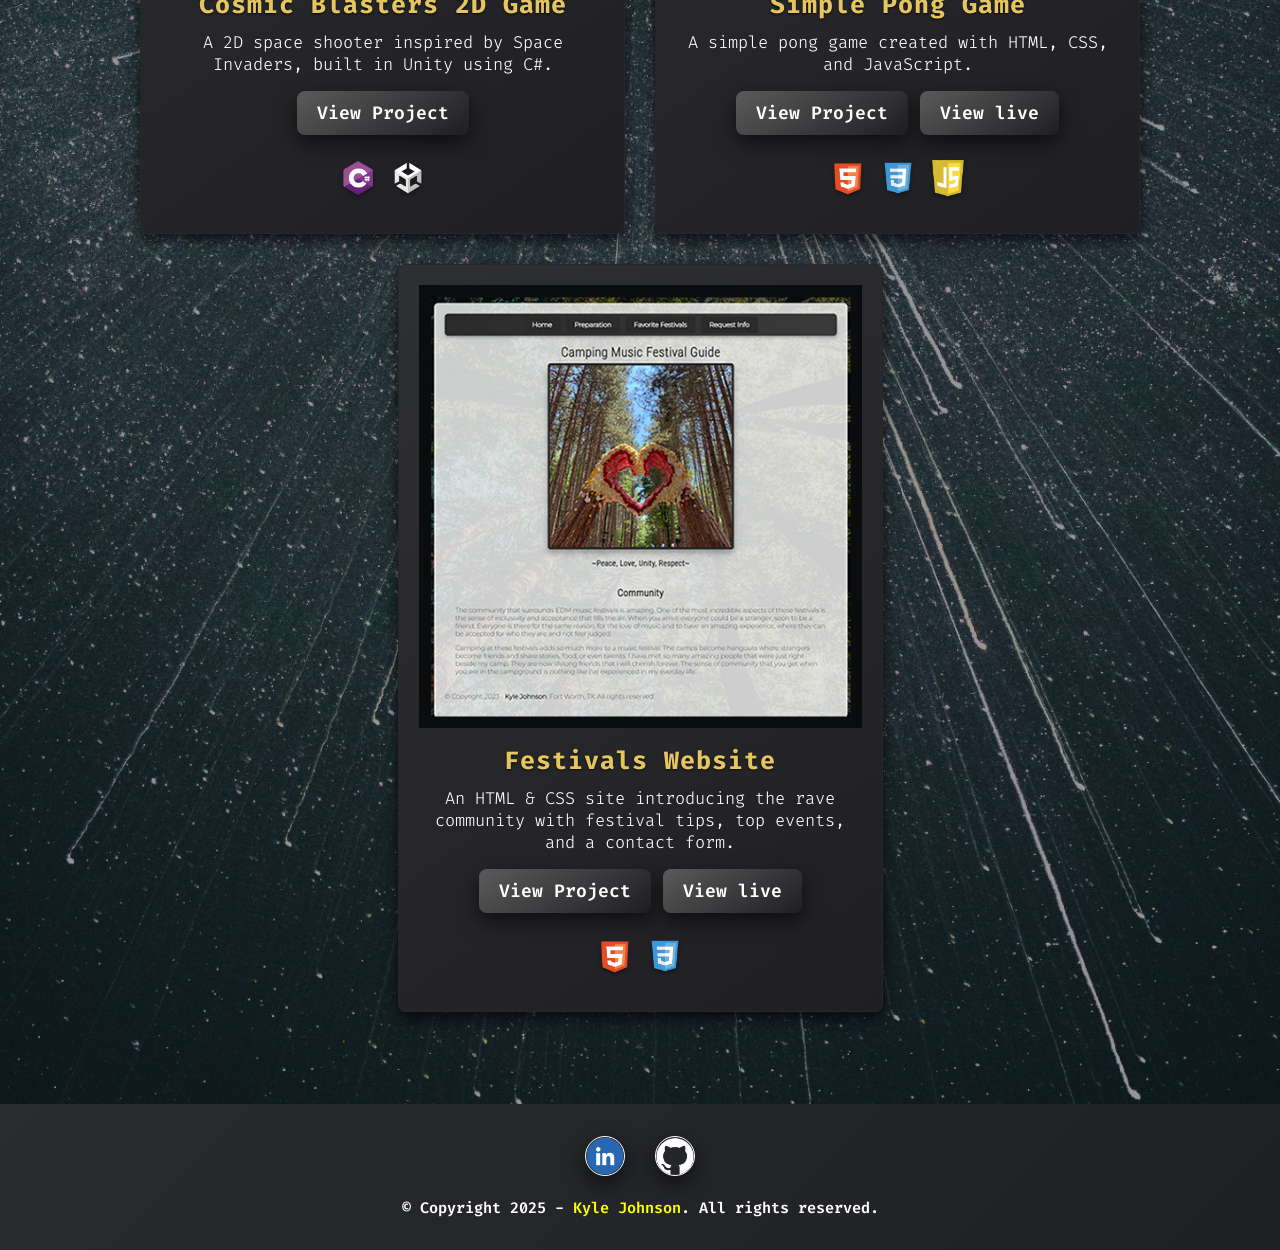
<file: projects.html>
<!DOCTYPE html>
<html lang="en">
  <head>
    <meta charset="UTF-8" />
    <!--Description for web page-->
    <meta name="description" content="Projects Page"/>
    <meta name="viewport" content="width=device-width, initial-scale=1.0"/>
    <!--Title for the webpage-->
    <title>Projects Page</title>
    <!--Connecting the html document to the CSS-->
    <link rel="stylesheet" href="CSS/styles.css" />
    <!--Google Fonts-->
    <link rel="preconnect" href="https://fonts.googleapis.com">
		<link rel="preconnect" href="https://fonts.gstatic.com" crossorigin>
		<link href="https://fonts.googleapis.com/css2?family=Fira+Code:wght@300..700&display=swap" rel="stylesheet">
  </head>
  <body>
    <header>
        <!--The Navigation of the website-->
        <nav>
          <ul>
            <li><a href="index.html" title="Home Page">Home</a></li>
            <li><a href="projects.html" title="Projects Page">Projects</a></li>
            <li><a href="contact.html" title="Contact Page">Contact</a></li>
          </ul>
        </nav>
      </header>
      <main>
        <div class="project-intro">
          <h1 class="projects-h1">Explore some of my work!</h1>
          <p>Every project has helped me grow as a developer by tackling real-world problems and applying new skills.</p>
        </div>
        <!-- Projects Section -->
        <section class="projects">
        <div class="project-list">
          <!-- Keyboard Vault -->
          <article class="project">
            <img src="images/projects/KV-Project.png" alt="Screenshot of Keyboard Vault Application"/>
            <h3>Keyboard Vault Application</h3>
            <p>Inventory and sales management app featuring a POS, real-time updates, and a SQLite database.</p>
            <div class="project-footer">
              <div class="button-group">
                <a href="keyboardVault.html" rel="noopener">View Project</a>
              </div>
              <div class="tech-icons">
                <img src="images/Logos/CSharpLogo.png" alt="C# Logo" title="C#">
                <img src="images/Logos/SQLiteLogo.png" alt="SQLite Logo" title="SQLite">
              </div>
            </div>
          </article>
          <!-- Travel Lodging application -->
          <article class="project">
            <img src="images/projects/Lodging-Project.png" alt="Screenshot of Travel Lodging Application"/>
            <h3>Travel Stay Application</h3>
            <p>Java & SQL Server app for booking lodgings with user accounts, order history, and manager controls.</p>
            <div class="project-footer">
              <a href="lodging.html" rel="noopener">View Project</a>
              <div class="tech-icons">
                <img src="images/Logos/JavaLogo.png" alt="Java Logo" title="Java">
                <img src="images/Logos/MSSMSLogo.png" alt="SQL Server Logo" title="SSMS">
              </div>
            </div>
          </article>
          <!-- Cosmic Blasters -->
          <article class="project">
            <img src="images/projects/2D-Game-Project.png" alt="Screenshot of Cosmic Blasters 2D Game"/>
            <h3>Cosmic Blasters 2D Game</h3>
            <p>A 2D space shooter inspired by Space Invaders, built in Unity using C#.</p>
            <div class="project-footer">
              <a href="blasters.html"  rel="noopener">View Project</a>
              <div class="tech-icons">
                <img src="images/Logos/CSharpLogo.png" alt="C# Logo" title="C#">
                <img src="images/Logos/UnityLogo.png" alt="Untiy Logo" title="Unity">
              </div>
            </div>
          </article>
          <!-- Pong Game -->
          <article class="project">
            <img src="images/projects/pong.png" alt="Screenshot of Pong Game"/>
            <h3>Simple Pong Game</h3>
            <p>A simple pong game created with HTML, CSS, and JavaScript.</p>
            <div class="project-footer">
              <div class="button-group">
                <a href="pong.html" rel="noopener">View Project</a>
                <a href="https://kylejj1996.github.io/Pong-Game/" target="_blank">View live</a>
              </div>
                <div class="tech-icons">
                  <img src="images/Logos/HTMLLogo.png" alt="HTML Logo" title="HTML">
                  <img src="images/Logos/CSSLogo.png" alt="CSS Logo" title="CSS">
                  <img src="images/Logos/JS.png" alt="JS Logo" title="JS">
                </div>
            </div>      
          </article>
          <!-- Camping Festivals Guide -->
          <article class="project">
            <img src="images/projects/Festivals-Project.png" alt="Screenshot of Festivals Website"/>
            <h3>Festivals Website</h3>
            <p>An HTML & CSS site introducing the rave community with festival tips, top events, and a contact form.</p>
            <div class="project-footer">
              <div class="button-group">
                <a href="festivals.html" rel="noopener">View Project</a>
                <a href="https://kylejj1996.github.io/Camping-Festivals-Website/" target="_blank">View live</a>
              </div>
                <div class="tech-icons">
                  <img src="images/Logos/HTMLLogo.png" alt="HTML Logo" title="HTML">
                  <img src="images/Logos/CSSLogo.png" alt="CSS Logo" title="CSS">
                </div>
            </div>      
          </article>
        </div>
        </section>
      </main>
      <!--The footer-->
      <footer>
        <div class="footer-socials">
          <a href="https://www.linkedin.com/in/kyle-johnson-845718335/" target="_blank" title="View Kyle Johnson's LinkedIn Profile"><img src="images/LI-Logo.png" alt="LinkedIn Profile"/></a>
          <a href="https://github.com/Kylejj1996" target="_blank" title="View Kyle Johnson's GitHub Profile"><img src="images/github-logo.png" alt="GitHub Profile"/></a>
        </div>
        <p class="footer-copyright">&copy; Copyright 2025 - <a class="footDesign" href="mailto:Kylejj19@gmail.com">Kyle Johnson</a>. All rights reserved.</p>
      </footer>
  </body>
</html>
</file>
<file: CSS/styles.css>
/*Make box-sizing consistent for all elements*/
*,
*::before,
*::after {
  box-sizing: border-box;
}

/*Applying smooth transitions and a base font*/
* {
  transition: all 0.3s ease-in-out;
  font-family: "Fira Code", monospace;
}

/*Body styling with background image and fade-in*/
body {
  display: flex;
  flex-direction: column;
  font-family: "Fira Code", monospace;
  font-size: 18px;
  color: #ffffff;
  background-image: url('../images/background2.jpg');
  background-size: cover;
  background-position: center;
  background-repeat: no-repeat;
  max-width: auto;
  min-height: 100vh;
  padding: 0;
  margin: 0;
  opacity: 0;
  animation: fadeIn 0.6s ease forwards;
  will-change: opacity;
  -webkit-font-smoothing: antialiased;
  -moz-osx-font-smoothing: grayscale;
  text-rendering: optimizeLegibility;
}

main{
  display: flex;
  flex-direction: column;
  flex-grow: 1;
  justify-content: center;
  flex: 1;
}

main p{
  font-size: 20px;
  text-align: center;
  color: #ffffff;
  font-weight: 200;
  margin-top: 0;;
}

/*Fade-in animation for body*/
@keyframes fadeIn {
  to {
    opacity: 1;
  }
}

/*Headings font and style*/
h1, h2, h3, h4 {
  font-family: "Fira Code", monospace;
  text-align: center;
  letter-spacing: 1px;
  text-shadow: 0 1px 2px rgba(0,0,0,0.8);
  margin-top: 0;
}

/*Styling for h1*/
h1 {
  color: #ffffff;
  font-size: 45px;
  margin-bottom: 32px;
  font-weight: 800;
}

h2, h3{
  color: #e4c560;
  margin-bottom: 20px;
}

h3{
  font-size: 25px;
}

h4{
  color: #e4e4e4;
  font-weight: 600;
  font-size: 20px;
  margin-bottom: 20px;
}

/*Cursor blinking animation*/
@keyframes blink {
  0%, 100% { opacity: 1; }
  50% { opacity: 0; }
}

/*Used for elements showing typing cursor*/
.typing::after {
  content: '|';
  animation: blink 1s step-start infinite;
  margin-left: 5px;
}

/*Remove cursor when stopped*/
.stopped::after {
  content: none;
}

/*Disable pseudo-elements for these*/
#typed-title::after,
#typed-heading::after {
  content: none;
}

/*
  Layout Containers
*/

/*Typed heading minimum height and inline-block*/
#typed-heading {
  color: #ffffff;
  text-align: left;
  font-weight: 900;
  margin-bottom: 10px;
}

#typed-title{
  text-align: left;
  margin-left: 5px;
  color: #ffffff;
}

/*
  Navigation Styles
*/

/*Header container with sticky positioning*/
header {
  top: 0;
  z-index: 100;
  display: flex;
  justify-content: center;
  align-items: center;
  background-color: transparent;
  padding: 16px 32px;
  margin-top: 15px;
}

nav{
  background: linear-gradient(145deg, #2c2f35, #1f1f23);
  box-shadow: 0 6px 15px rgba(0, 0, 0, 0.7);
  padding: 10px 30px;
  border-radius: 12px;
  height: 70px;
  display: flex;
  align-items: center;
  padding: 0 30px; 
}

/*Navigation list - flex row*/
nav ul {
  display: flex;
  flex-direction: row;
  gap: 25px;
  justify-content: center;
  align-items: center;
  padding: 0;
  margin: 0;
  list-style: none;
}

/*Navigation list items*/
nav li {
  list-style: none;
}

/*Navigation links styling*/
nav li a {
  display: flex;
  align-items: center;
  justify-content: center;
  padding: 12px 20px;
  font-size: 20px;
  font-weight: 600;
  color: #ffffff;
  text-decoration: none;
  border-radius: 6px;
  position: relative;
  overflow: hidden;
  background: none;
  transition: background-color 0.3s ease, color 0.3s ease, transform 0.2s ease;
}

/*Navigation link hover background animation*/
nav li a::before {
  content: "";
  position: absolute;
  top: 0;
  left: -100%;
  width: 100%;
  height: 100%;
  background: #578b9b;
  z-index: -1;
  transition: left 0.3s ease;
}

/*Move hover background on hover*/
nav li a:hover::before {
  left: 0;
}

/*Change link color and weight on hover*/
nav li a:hover {
  color: #121212;
  font-weight: 700;
  transform: translateY(-2px);
}

/*Active navigation link style*/
nav li a.active {
  background-color: #fc9ad1;
  color: #1e1e1e;
  font-weight: 600;
}

/*
  Lists & Preparing Page
*/

/*Remove default bullets from all lists*/
li {
  list-style-type: none;
}

/*----Home Page Sections----*/

.home-container{
  max-width: 1200px;
  padding: 32px;
  margin: 0 auto;
}

/*About Me section with background, shadow, and hover effect*/
.about-me {
  background: linear-gradient(145deg, #2e2f31, #1f1f23);
  padding: 32px 40px;
  border-radius: 16px;
  margin: 20px auto;
  max-width: 900px;
  color: #f5f5f5;
  box-shadow: 0 8px 20px rgba(0, 0, 0, 0.6);
  transition: transform 0.3s ease, box-shadow 0.3s ease;
}

/*Hover lift for about me section*/
.about-me:hover {
  transform: translateY(-5px);
}

/*Wrapper to align image and text side by side*/
.about-wrapper {
  display: flex;
  align-items: center;
  gap: 32px;
}

/*Image style*/
.about-photo {
  width: 250px;
  height: 250px;
  border-radius: 50%;
  object-fit: cover;
  box-shadow: 0 4px 10px rgba(0, 0, 0, 0.4);
  flex-shrink: 0;
  border: 4px solid #ffffff;
  box-shadow: 0 8px 20px rgba(0, 0, 0, 0.6);
}

/*Text section*/
.about-text {
  flex: 1;
}

.about-text p {
  max-width: 700px;
  margin: 0;
  font-size: 17px;
  line-height: 1.6;
}

.about-text h3{
  margin-bottom: 10px;
}

/*--Resume Styling--*/
.resume-download {
  text-align: center;
  margin-top: 20px;
  margin-left: auto;
  margin-right: auto;
  background: linear-gradient(145deg, #5a5a5a, #1f1f23);
  box-shadow: 0 8px 20px rgba(0, 0, 0, 0.6);
  padding: 10px 20px;
  border-radius: 12px;
  max-width: 200px;
}

.resume-download a {
  display: flex;
  flex-direction: column;
  align-items: center;
  gap: 8px;
  text-decoration: none;
  color: #ffffff;
  font-weight: 700;
  font-size: 16px;
}

.resume-download:hover {
  transform: translateY(-5px);
}

.resume-download:hover a {
  color: #FFD700;
}

/*---Education Section---*/

.education-section {
  max-width: 900px;
  background: linear-gradient(145deg, #2e2f31, #1f1f23);
  border-radius: 12px;
  box-shadow: 0 10px 25px rgba(0,0,0,0.4);
  margin: 0;
  padding: 20px;
  margin: 20px 0;
}

.education-list {
  display: flex;
  flex-direction: column;
  gap: 30px;
}

/*List of skills with flexible wrapping*/
.education ul {
  display: flex;
  flex-wrap: wrap;
  gap: 30px;
  justify-content: center;
}

.education-degree {
  min-width: 250px;
}

.education-degree p{
  font-size: 19px;
}


.education:hover {
  transform: translateY(-9px);
}

.degree{
  text-align: center;
  padding: 0;
}

.grad-date {
  display: block;
  margin-top: 4px;
  font-style: italic;
  color: #cfcfcf;
}

.certifications-list {
  display: flex;
  flex-direction: row;
  gap: 12px;
  padding: 0;
  margin-top: 16px;
  list-style: none;
  align-items: center;
}

.certifications-list li {
  list-style: none;
}

.certification-btn {
  padding: 8px 16px;
  font-weight: 600;
  font-size: 16px;
  text-decoration: none;
  font-weight: 200;
  border-radius: 12px;
  background: linear-gradient(145deg, #3a3b3f, #2d2d31);
  border: 1px solid rgba(230, 230, 230, 0.25);
  box-shadow: 0 4px 20px rgba(255, 255, 255, 0.05), 0 0 10px rgba(255, 255, 255, 0.04);
  color: #e4e4e4;
  transition: background-color 0.3s ease, transform 0.3s ease;
  display: inline-flex;
  align-items: center;
  gap: 6px; 
}

.certification-btn:hover {
  background-color: #333c42;
  transform: translateY(-5px);
}

/*Skills section container - Home page*/
.skills-section {
  max-width: 900px;
  background: linear-gradient(145deg, #2e2f31, #1f1f23);
  border-radius: 12px;
  margin: 20px 0;
  padding: 20px;
}

.skills-section h2 {
  margin-bottom: 20px;
}

/*List of skills with flexible wrapping*/
.skills-list {
  display: flex;
  flex-wrap: wrap;
  gap: 30px;
  justify-content: center;
}

.skill-list {
  display: flex;
  flex-wrap: wrap;
  justify-content: center;
  gap: 8px;
  padding: 0;
  margin-top: 16px;
}

.skill-list li {
  display: inline-flex;
  align-items: center;
  gap: 8px;
  padding: 8px 16px;
  margin: 8px;
  border-radius: 12px;
  background: linear-gradient(145deg, #3a3b3f, #2d2d31);
  border: 1px solid rgba(230, 230, 230, 0.25);
  box-shadow: 0 4px 20px rgba(255, 255, 255, 0.05), 0 0 10px rgba(255, 255, 255, 0.04);
  color: #e4e4e4;
  transition: transform 0.3s ease;
}

.skill-list li:hover {
  transform: translateY(-9px);
}

.skill-list img {
  width: 24px;
  height: 24px;
  object-fit: contain;
}

/*Skills categorys*/
.skill {
  width: 100%;
  cursor: default;
  color: #ffffff;
  font-weight: 200;
  box-sizing: border-box;
}

/*----Projects.html Section----*/

.project-container{
    max-width: 1200px;
    padding: 32px;
    margin: 0 auto;
    padding: 32px 40px;
    border-radius: 12px;
}

/*Projects section container*/
.projects {
  max-width: 1000px;
  margin: 0 auto 60px;
}

/*List of projects with flexible wrapping*/
.project-list {
  display: flex;
  flex-wrap: wrap;
  gap: 30px;
  justify-content: center;
}

/*Individual project card styling*/
.project {
  border: 1px solid rgb(38, 37, 48);
  box-shadow: 0 6px 15px rgba(0, 0, 0, 0.7);
  border-radius: 8px;
  background: linear-gradient(145deg, #2e2f31, #1f1f23);
  padding: 20px;
  width: calc(50% - 15px);
  transition: transform 0.3s ease, box-shadow 0.3s ease;
  cursor: pointer;
  box-sizing: border-box;
  text-align: center;
  display: flex;
  flex-direction: column;
}


/*Project image styling*/
.project img {
  width: 100%;
  height: auto;
  margin-bottom: 16px;
  display: block;
}

/*Project title*/
.project h3 {
  margin-bottom: 10px;
}

.projects h2 {
  margin-bottom: 10px;
  color: #FBFF00;;
}

/*Project description paragraph*/
.project p {
  font-size: 17px;
  text-align: center;
  margin-bottom: 16px;
}

/*Footer for each Project*/
.project-footer {
  margin-top: auto;
  display: flex;
  flex-direction: column;
  align-items: center;
  gap: 12px;
}

/*Individual Project links*/
.project-footer a {
  display: inline-block;   
  color: #ffffff;  
  font-weight: 600;
  background: linear-gradient(145deg, #5a5a5a, #1f1f23);
  box-shadow: 0 8px 20px rgba(0, 0, 0, 0.6);
  text-decoration: none;
  padding: 10px 20px;
  border-radius: 8px;
  transition: all 0.3s ease;
  text-align: center;
  margin: 0 auto; 
}

.project-footer a:hover {
  background-color: #d4b24a;
  color: #fff;
  transform: translateY(-2px);
  box-shadow: 0 4px 12px rgba(0, 0, 0, 0.3);
}

.button-group {
  display: flex;
  justify-content: center;
  gap: 12px;
  flex-wrap: wrap;
}

/*Project Icons for projects page*/
.tech-icons {
  margin-top: 12px;
  display: flex;
  gap: 12px;
  align-items: center;
  flex-wrap: wrap;
  justify-content: center;
}

.tech-icons img {
  height: 38px;
  width: auto;
  transition: transform 0.2s ease;
  filter: drop-shadow(0 2px 2px rgba(0, 0, 0, 0.4));
}

.tech-icons img:hover {
  transform: scale(1.1);
  cursor:default;
}

/*----All Project pages Styling----*/
.project-wrapper {
  max-width: 1000px;
  margin: 0 auto;
  text-align: center;
  border-radius: 12px;
}

.project-wrapper p{
  font-size: 18px;
  font-weight: 300;
  text-align: center;
}

/*Each Section on the projects page*/
.project-section {
  margin-top: 32px;
  background: linear-gradient(145deg, #2e2f31, #1f1f23);
  border-radius: 12px;
  box-shadow: 0 6px 15px rgba(0, 0, 0, 0.7);
  padding: 20px;
  box-sizing: border-box;
}

.project-section:hover{
  transform: translateY(-5px);
}

.project-section h2 {
  font-size: 27px;
  margin: 15px 0px;
}

.project-section h1 {
  color: #e4c560;
}

.project-content {
  display: flex;
  flex-wrap: wrap;
  gap: 32px;
  align-items: center;
  justify-content: center;
  margin: 22px 10px;
}

.project-content img {
  max-width: 500px;
  max-height: 500px;
  border-radius: 12px;
  box-shadow: 0 4px 10px rgba(0, 0, 0, 0.4);
  flex: 1 1 500px;
}

/*The image for all projects*/
.project-image{
  max-width: 500px;
  max-height: 500px;
  border-radius: 12px;
  box-shadow: 0 4px 10px rgba(0, 0, 0, 0.4);
}

.project-image:hover {
  cursor: pointer;
  opacity: 0.9;
  transform: scale(1.02);
  transition: 0.2s ease;
}

.project-content p {
  flex: 1 1 400px;
  color: #ffffff;
  font-size: 18px;
  line-height: 1.6;
  padding: 5px;
}

.project-content ul {
  flex: 1 1 250px;
  list-style: none;
  padding: 0;
  margin: 0;
}

.project-content ul li{
  display: inline-block; 
  font-weight: 300;
  padding: 9.6px 16px;
  background: linear-gradient(145deg, #3a3b3f, #2d2d31);
  border: 1px solid rgba(230, 230, 230, 0.25);
  box-shadow: 0 4px 20px rgba(255, 255, 255, 0.05), 0 0 10px rgba(255, 255, 255, 0.04);
  border-radius: 12px;
  color: #e4e4e4;
  cursor: default;
  transition: transform 0.2s;
  text-align: center;
  margin: 10px;
  font-size: 16px;
}

.project-content ul li:hover{
  transform: translateY(-3px);
}

.tech-section {
  margin-top: 32px;
  display: flex;
  background: linear-gradient(145deg, #2e2f31, #1f1f23);
  padding: 15px;
  border-radius: 12px;
  flex-direction: column;
  align-items: center;
  text-align: center;
}

.tech-list {
  display: flex;
  flex-wrap: wrap;
  justify-content: center;
  gap: 32px;
  padding: 0;
  margin: 16px 0;
  list-style: none;
  color: #ffffff;
}

.tech-list li {
  display: inline-flex;
  align-items: center;
  gap: 8px;
  padding: 8px 16px;
  margin: 8px;
  border-radius: 12px;
  background: linear-gradient(145deg, #3a3b3f, #2d2d31);
  border: 1px solid rgba(230, 230, 230, 0.25);
  box-shadow: 0 4px 20px rgba(255, 255, 255, 0.05), 0 0 10px rgba(255, 255, 255, 0.04);
  color: #e4e4e4;
  transition: transform 0.3s ease;
  cursor: default;
}

.tech-list img {
  width: 24px;
  height: 24px;
  object-fit: contain;
}

.tech-list li:hover{
  transform: translateY(-5px);
}

.github-btn {
  margin: 25px 0;
  text-align: center;
  background: linear-gradient(145deg, #5a5a5a, #1f1f23);
  box-shadow: 0 8px 20px rgba(0, 0, 0, 0.6);
  padding: 10px 20px;
  color: #ffffff;
  text-decoration: none;
  font-weight: 600;
  border: none;
  cursor: pointer;
  border-radius: 8px;
  font-family: inherit;
  transition: background-color 0.3s ease, transform 0.2s ease;
  display: inline-flex;
  align-items: center;
  gap: 8px; 
  text-decoration: none; 
}

.github-btn:hover {
  background-color: #272727;
  color: #e4c560;
  transform: translateY(-2px);
}

.github-icon {
  width: 40px;
  height: 40px;
}

.project-btn-group{
  display: flex;
  justify-content: center;
  flex-direction: row;
  gap: 20px;
  flex-wrap: wrap;
}

.project-btn {
  margin: 25px 0;
  text-align: center;
  background: linear-gradient(145deg, #5a5a5a, #1f1f23);
  box-shadow: 0 8px 20px rgba(0, 0, 0, 0.6);
  padding: 10px 20px;
  color: #ffffff;
  text-decoration: none;
  font-weight: 600;
  cursor: pointer;
  border-radius: 8px;
  font-family: inherit;
  transition: background-color 0.3s ease, transform 0.2s ease;
  display: inline-flex;
  align-items: center;
  gap: 8px;
}

.project-btn:hover {
  background-color: #272727;
  color: #e4c560;
  transform: translateY(-2px);
}

.gif-wrapper {
  display: flex;
  justify-content: center;
  align-items: center;
  margin-bottom: 24px;
}

.styled-gif {
  max-width: 100%;
  width: 500px;
  border-radius: 12px;
  background-color: rgba(255, 255, 255, 0.05);
  box-shadow: 0 4px 12px rgba(0, 0, 0, 0.3);
  padding: 16px;
}

/*----Keyboard Vault page Styles----*/

.kv-intro {
  display: flex;
  flex-direction: column;
  align-items: center;
  justify-content: center;
  margin-top: 32px;
  background: linear-gradient(145deg, #2e2f31, #1f1f23);
  box-shadow: 0 6px 15px rgba(0, 0, 0, 0.7);
  border-radius: 12px;
  padding: 20px;
  gap: 20px;
  text-align: center;
  max-width: 1000px;
  margin: 20px auto;
}

.kv-intro h1{
  color: #e4c560;
  margin-bottom: 0px;
}


.intro-gif-col {
  flex: 1 1 400px;
}

.intro-gif-col img {
  width: 100%;
  max-width: 700px;
  border-radius: 12px;
  box-shadow: 0 10px 25px rgba(0,0,0,0.9);
}

/*----Footer Styles----*/

/*Footer text styling*/
footer {
  width: 100%;
  text-align: center;
  justify-content: flex-end;
  padding: 32px 16px;
  color: #ffffff;
  font-weight: 600;
  border-radius: 0 0 12px 12px;
  margin-top: 2rem;
  background: linear-gradient(135deg, #2a2b2f, #1f2022);
  border-radius: 0;
}

/* Social media icons container */
.footer-socials {
  display: flex;
  justify-content: center;
  gap: 30px;
  margin-bottom: 16px;
}

/* Social icon images */
.footer-socials img {
  width: 40px;
  height: auto;
  border-radius: 50%;
  object-fit: cover;
  box-shadow: 0 4px 10px rgba(0, 0, 0, 0.4);
  flex-shrink: 0;
  border: .5px solid #ffffff;
  box-shadow: 0 8px 20px rgba(0, 0, 0, 0.6);
  transition: transform 0.3s ease, filter 0.3s ease;
}

.footer-socials img:hover {
  transform: scale(1.15);
  filter: none;
}

/*Footer link styling*/
.footer-copyright {
  margin: 0;
  font-size: 0.95rem;
}

/* Footer link styling */
.footDesign {
  color: #FBFF00;;
  font-weight: 600;
  text-decoration: none;
}

.footDesign:hover {
  text-decoration: underline;
  color: #ffffff;
}

/*----Contact Page----*/

/*Wrapper for all of the content*/
.projects-h1{
  font-size: 35px;
  color: #e4c560;
  padding: 10px;
  text-align: center;
  margin-bottom: 0;
}

.project-intro{
  background: linear-gradient(145deg, #2e2f31, #1f1f23);
  box-shadow: 0 6px 15px rgba(0, 0, 0, 0.7);
  border-radius: 12px;
  margin: 15px auto 20px;
  padding: 20px;
  text-align: center;
  max-width: 800px;
  color: #e0e0e0;
}

.contact-wrapper {
  display: flex;
  flex-direction: row;
  justify-content: center;
  align-items: flex-start;
  flex-wrap: wrap;
  width: 100%;
  max-width: 1200px;
  margin: 0 auto;
  padding: 40px;
  gap: 48px;
}

.left-column {
  display: flex;
  flex-direction: column;
  gap: 24px;
  flex-shrink: 0;
}

iframe {
    border-radius: 12px;
    box-shadow: 0 4px 10px rgba(0, 0, 0, 0.4);
}

.contact-column,
.social-column,
.contact-form {
  background: linear-gradient(145deg, #2e2f31, #1f1f23);
  padding: 24px;
  border-radius: 12px;
  box-shadow: 0 4px 15px rgba(0, 0, 0, 0.3);
  transition: all 0.3s ease;
}

/* Hover effect for both left columns and form */
.contact-column:hover,
.social-column:hover,
.contact-form:hover {
  transform: translateY(-4px);
  box-shadow: 0 6px 20px rgba(0, 0, 0, 0.4), 0 12px 30px rgba(0, 0, 0, 0.2);
}

.contact-info {
  width: 100%;
  color: #ffffff;
  font-family: "Fira Code", monospace;
  font-size: 20px;
  font-weight: 200;
  text-align: center;
}

.contact-info p {
  margin: 8px 0;
  font-weight: 200;
  color: #ddd;
}

.social-link {
  display: flex;
  justify-content: center;
  gap: 16px;
  margin-top: 12px;
}

.social-link img {
  width: 50px;
  height: 50px;
  transition: transform 0.3s ease;
}

.social-link img:hover {
  transform: scale(1.1);
}

.contact-form, form {
  flex: 1;
  max-width: 500px;
  font-family: "Fira Code", monospace;
}

/*Fieldset border and padding*/
fieldset {
  border-style: none;
  padding: 15px 20px 20px;
}

/*Label and legend styling*/
label, legend {
  font-size: 18px;
  color: #ffffff;
  font-weight: 600;
}

/*Inputs and selects styling*/
input,
textarea {
  width: 100%;
  padding: 10px 12px;
  font-size: 16px;
  background-color: #dbdbdb;
  border: 2px solid #2b2b2b;
  border-radius: 6px;
  box-sizing: border-box;
}
/*Padding space for form elements*/
.formSpace {
  padding: 5px;
}

/*Form buttons container*/
.form-buttons {
  display: flex;
  justify-content: center;
  gap: 25px;
  margin-top: 10px;
}

/*Submit and reset button styling*/
.submit, .reset {
  padding: 12px 28px;
  font-size: 16px;
  font-weight: 800;
  color: #ffffff;
  background: linear-gradient(145deg, #5a5a5a, #1f1f23);
  border-radius: 12px;
  border: none;
  box-shadow: 0 8px 20px rgba(0, 0, 0, 0.6);
  transition: background-color 0.3s ease, transform 0.3s ease;
}
/*Hover for buttons*/
.submit:hover, .reset:hover {
  background-color: #272727;
  color: #e4c560;
  transform: translateY(-2px);
}



/*
  Responsive Design
*/

/*Media query for smaller screens like phones*/
@media screen and (max-width: 650px) {
  /*----Styling for all----*/
  h1 {
    font-size: 25px;
    margin: 0 auto 20px 0;
  }

  h2 {
    width: 100%;
    font-size: 22px;
    margin: auto;
  }

  h1, h2 {
    margin-top: 16px;
  }

  /*----Home page styling----*/
  .home-container{
    max-width: 1100px;
    padding: 10px;
    margin: 10px 10px;
  }

  #typed-heading{
    font-size: 23px;
    text-align: center;
  }

  #typed-title{
    font-size: 19px;
    text-align: center;
  }

  /*index.html styles*/
  .about-me {
    padding: 20px;
    width: 95%;
    margin-bottom: 0;
  }

  .about-me p{
    padding: 10px;
  }

  .about-me h2{
    margin-bottom: 20px;
  }

  .about-wrapper {
    flex-direction: column;
    align-items: center;
    text-align: center;
    gap: 10px;
  }

  .about-photo {
    margin: 10px;
  }

  .about-text p {
    font-size: 16px;
  }

  .education{
    padding: 10px 10px;
  }

  .education p{
    font-size: 16px;
  }

  .education-degree p {
    font-size: 17px;
  }

  .certifications-list {
    display: flex;
    flex-direction: column;
  }

  .skill-list li {
  font-size: 16px;
}

  /*----Navigation Styling----*/
  header {
    width: 100%;
    padding: 16px;
    justify-content: center;
    align-items: flex-start;
  }

  nav{
    width: 100%;
    height: auto;
    background: none;
    box-shadow: none;
    padding: 0 10px;
    display: flex;
    justify-content: center;
  }
  
  /*Navigation becomes vertical and full width*/
  nav ul {
    flex-direction: column;
    width: 100%;
    gap: 10px;
    padding: 0;
  }

  /*Nav items full width and centered*/
  nav li {
    width: 100%;
    text-align: center;
    background: linear-gradient(145deg, #2c2f35, #1f1f23);
    box-shadow: 0 6px 15px rgba(0, 0, 0, 0.7);
    padding: 5px 10px;
    border-radius: 12px;
  }

  /*Nav links full width for easy tapping*/
  nav li a {
    display: block;
    width: 100%;
    padding: 15px 50px;
    font-size: 25px;
  }

  /*Hover and active nav link styles*/
   nav li a:hover::before {
    left: 0;
  }

  nav li a.active {
    background-color: #fc9ad1;
    color: #1e1e1e;
    font-weight: 600;
  }

  /*----Contact page styling----*/

  /*Form width adjustment for small screens*/
  .left-column{
    display: flex;
    flex-direction: column;
    align-items: center;
    width: 100%;
    max-width: 95%;
    margin: 0 auto 20px auto;
    gap: 0;
  }

  .contact-column {
    padding: 20px 15px;
    margin-bottom: 15px;

  }

  .contact-info{
    justify-content: center;
    text-align: center;

  }

  .contact-column, .social-column {
    width: 100%;
    max-width: 100%;
    margin-bottom: 20px;
    text-align: center;
    padding: 20px 15px;
  }

  .social-column{
    margin-bottom: 0;
  }

  .contact-form {
    width: 100%;
    max-width: 95%;
    margin: 0;
    padding: 20px 15px;
    box-sizing: border-box;
  }

  fieldset {
    padding: 10px 0;
  }

  .formSpace {
    padding: 10px 0;
  }

  input,
  textarea {
    font-size: 16px;
    padding: 10px;
    width: 100%;
    box-sizing: border-box;
  }

  .form-buttons {
    flex-direction: column;
    gap: 12px;
  }

  .submit, .reset {
    width: 100%;
    padding: 12px;
    font-size: 16px;
  }

  .contact-info p{
    font-size: 18px;
  }

  .contact-info h2, .contact-column h2, .social-column h2{
    margin-bottom: 15px;
    margin-top: 0;
  }

  .contact-wrapper {
    flex-direction: column;
    align-items: center;
    width: 100%;
    padding: 16px;
    gap: 0;
  }

  /*----Projects Page Styling----*/

  .project-container{
    padding: 0;
  }

  /*Projects list changes to column*/
  .project-list {
    display: flex;
    flex-direction: column;
    gap: 16px;
    width: 90%;
    margin: 0 auto;
  }

  /*Project cards full width*/
  .project {
    width: 100%;
    margin: 10px auto;
  }

  .projects-h1{
    width: 90%;
    font-size: 25px;
    margin: 5px auto;
    padding: 10px;
  }

  .project-intro {
    max-width: 90%;
    padding: 15px 10px;
    margin: 10px auto;
  }

  .project-intro p{
    font-size: 16px;
  }

  .project h3{
    font-size: 22px;
    margin-bottom: 15px;
  }

   .project p{
    font-size: 16px;
  }

  .project-img {
    flex: 1 1 100%;
    margin-bottom: 0;
  }

  .tech-section{
    margin: 20px 20px;
  }

  /*----Styling for all projects page----*/

  .project-container{
    margin: 20px auto;
  }

  .project-content {
    flex-direction: column;
    gap: 16px;
    margin: 10px auto;
  }

  .project-content p {
    font-size: 16px;
    text-align: center;
    flex: unset;
    width: 100%; 
    margin: 0 auto;
  }

  .project-content ul {
    padding: 0;
    margin: 0 auto;
    text-align: center;
  }

  .project-content ul li {
    display: block;
    font-size: 16px;
    padding: 5px 10px;
    margin: 15px auto;
    width: fit-content;
    white-space: normal;
  }

  .project-content img,
  .project-image {
    width: 100%;
    max-width: 100%;
    height: auto;
    flex: unset;
    align-self: center; 
  }

  .project-section {
    margin: 20px 20px;
    padding: 20px;
  }

  .project-image {
    width: 100%;
    max-width: 95%;
  }

  .project-section h2 {
    font-size: 22px;
  }

  .project-section p {
    font-size: 16px;
    margin-bottom: 15px;
    padding: 5px;
  }

  .tech-section h2{
    font-size: 22px;
  }

  .tech-list {
    flex-direction: column;
    gap: 16px;
  }

  .tech-list li {
    font-size: 16px;
    width: 100%;
    max-width: 300px;
    margin: 0 auto;
    justify-content: center;
  }
  
  .tech-list {
    flex-direction: column;
    gap: 16px;
  }

  .github-btn {
    width: 90%;
    max-width: 250px;
    font-size: 16px;
    margin: 5px auto;
    padding: 5px;
    justify-content: center;
  }

  .project-btn {
    margin: 5px auto 10px;
  }

  /*----Keyboard Vault page styling----*/

  .kv-intro {
    padding: 20px;
    max-width: 100%;
    margin: 20px 20px;
  }

  .kv-intro h1{
    margin: 10px auto;
  }

  .kv-intro p{
    font-size: 16px;
    margin: 0;
  }

  .intro-gif-col{
    flex: none;
    margin: 10px auto;
  }

  .intro-gif-col img {
    width: 100%;
    max-width: 100%;
    height: auto;
  }
  /*----Footer Styling----*/

  footer {
    width: 100%;
    padding: 16px;
    box-sizing: border-box;
    margin-top: 0;
  }

  .footer-copyright {
    margin: 0;
    font-size: 13px;
  }

}
</file>
